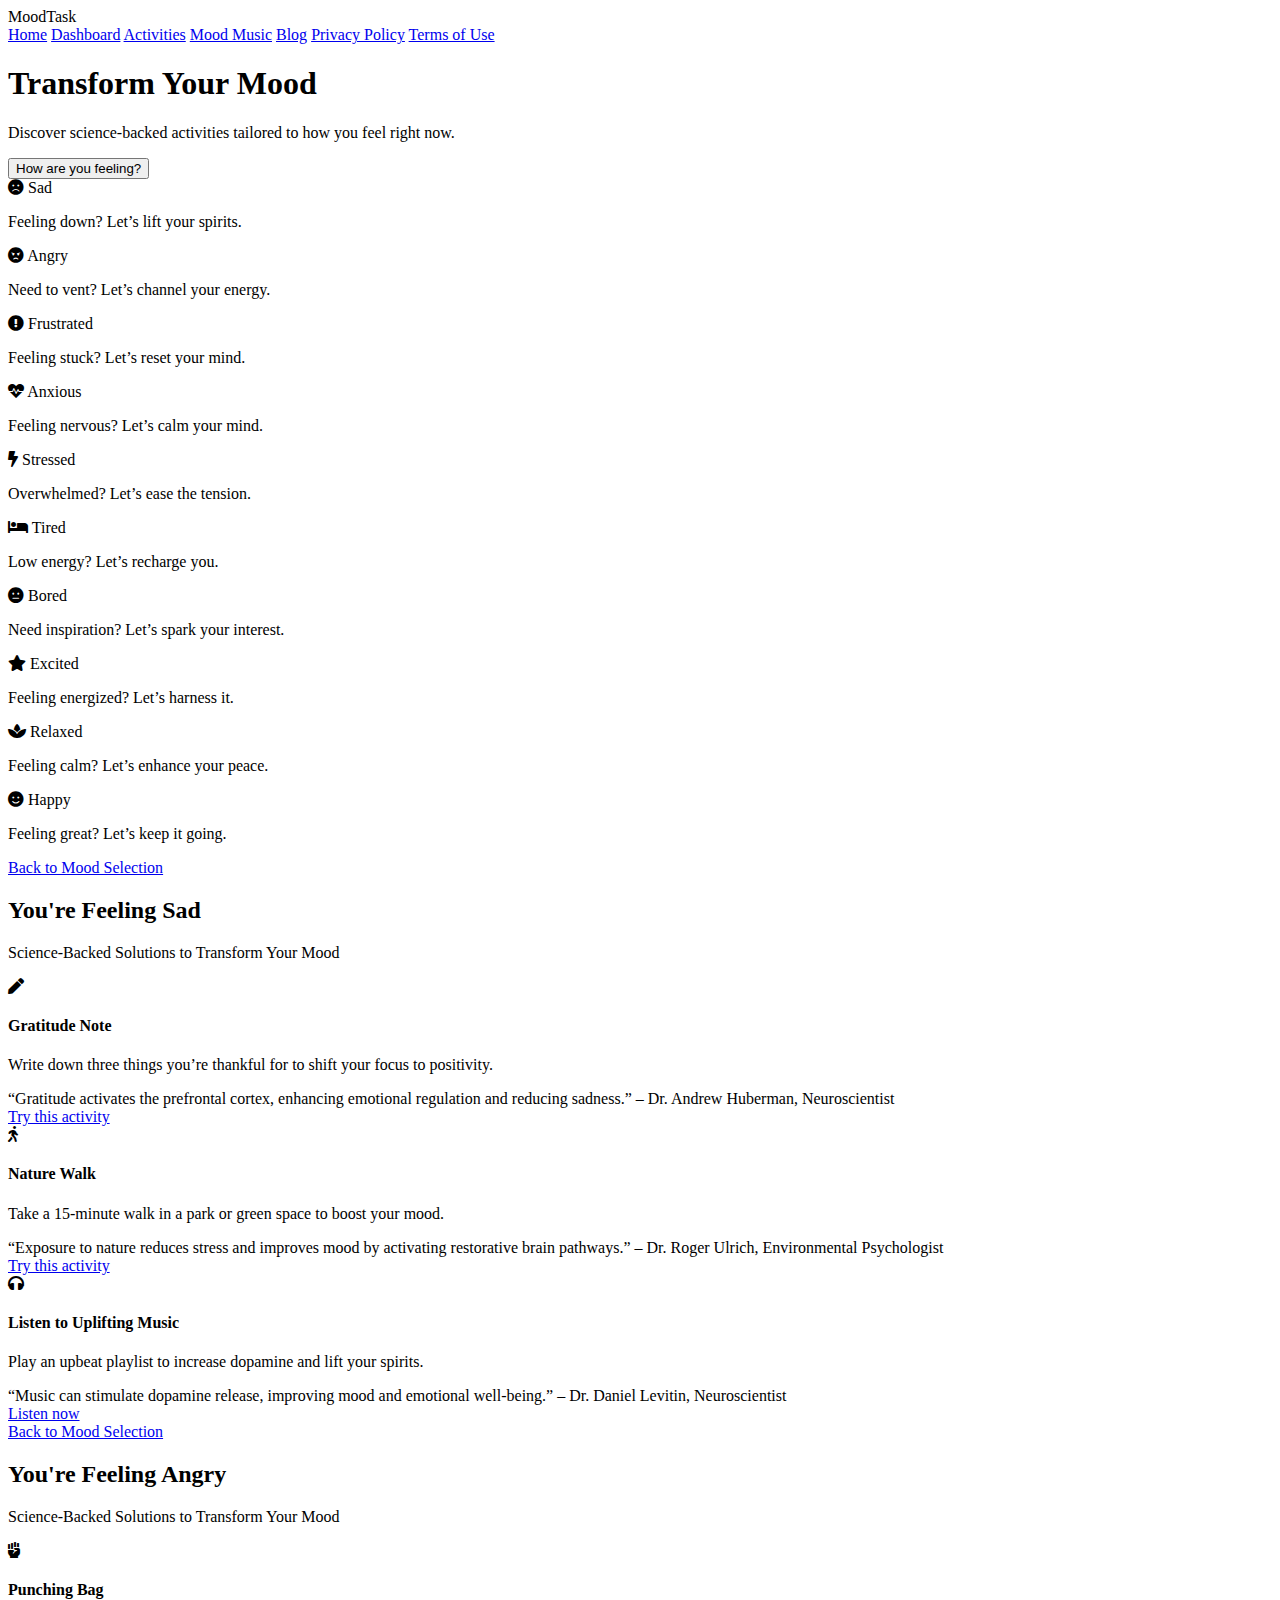
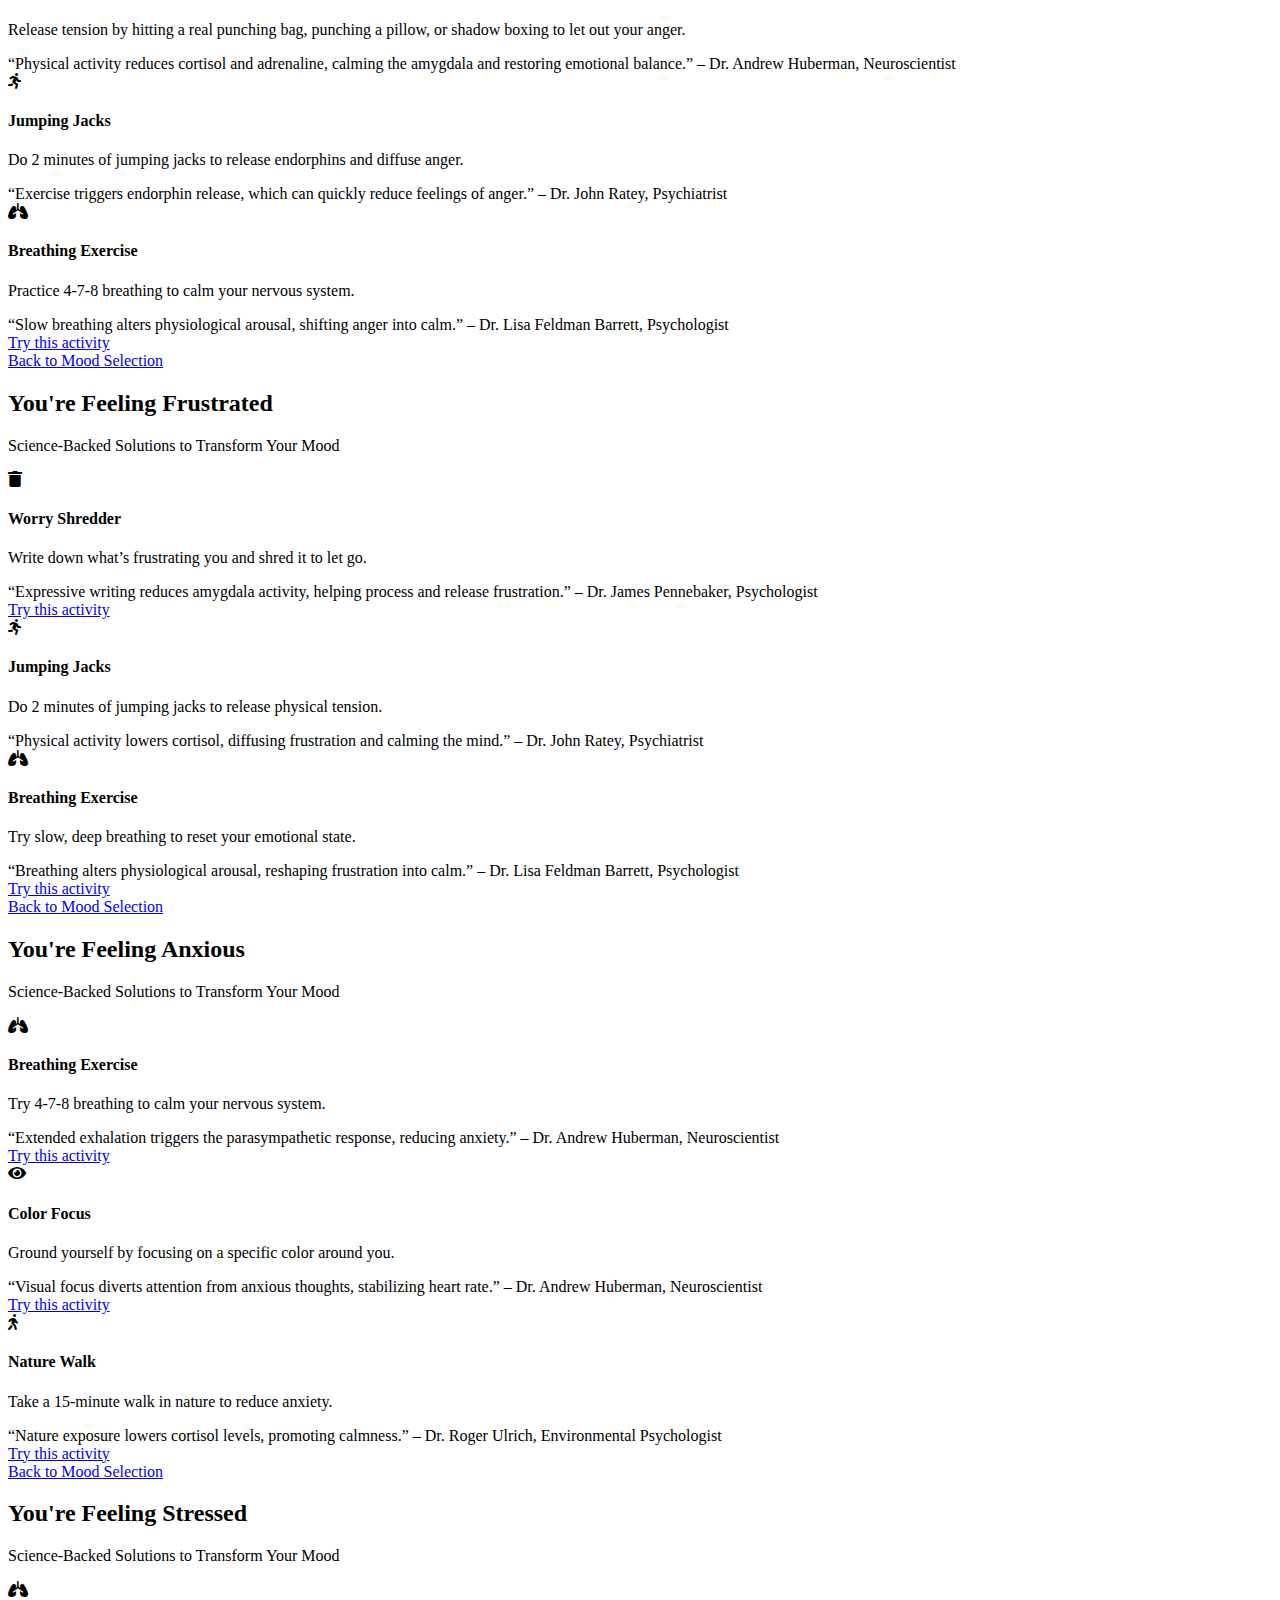
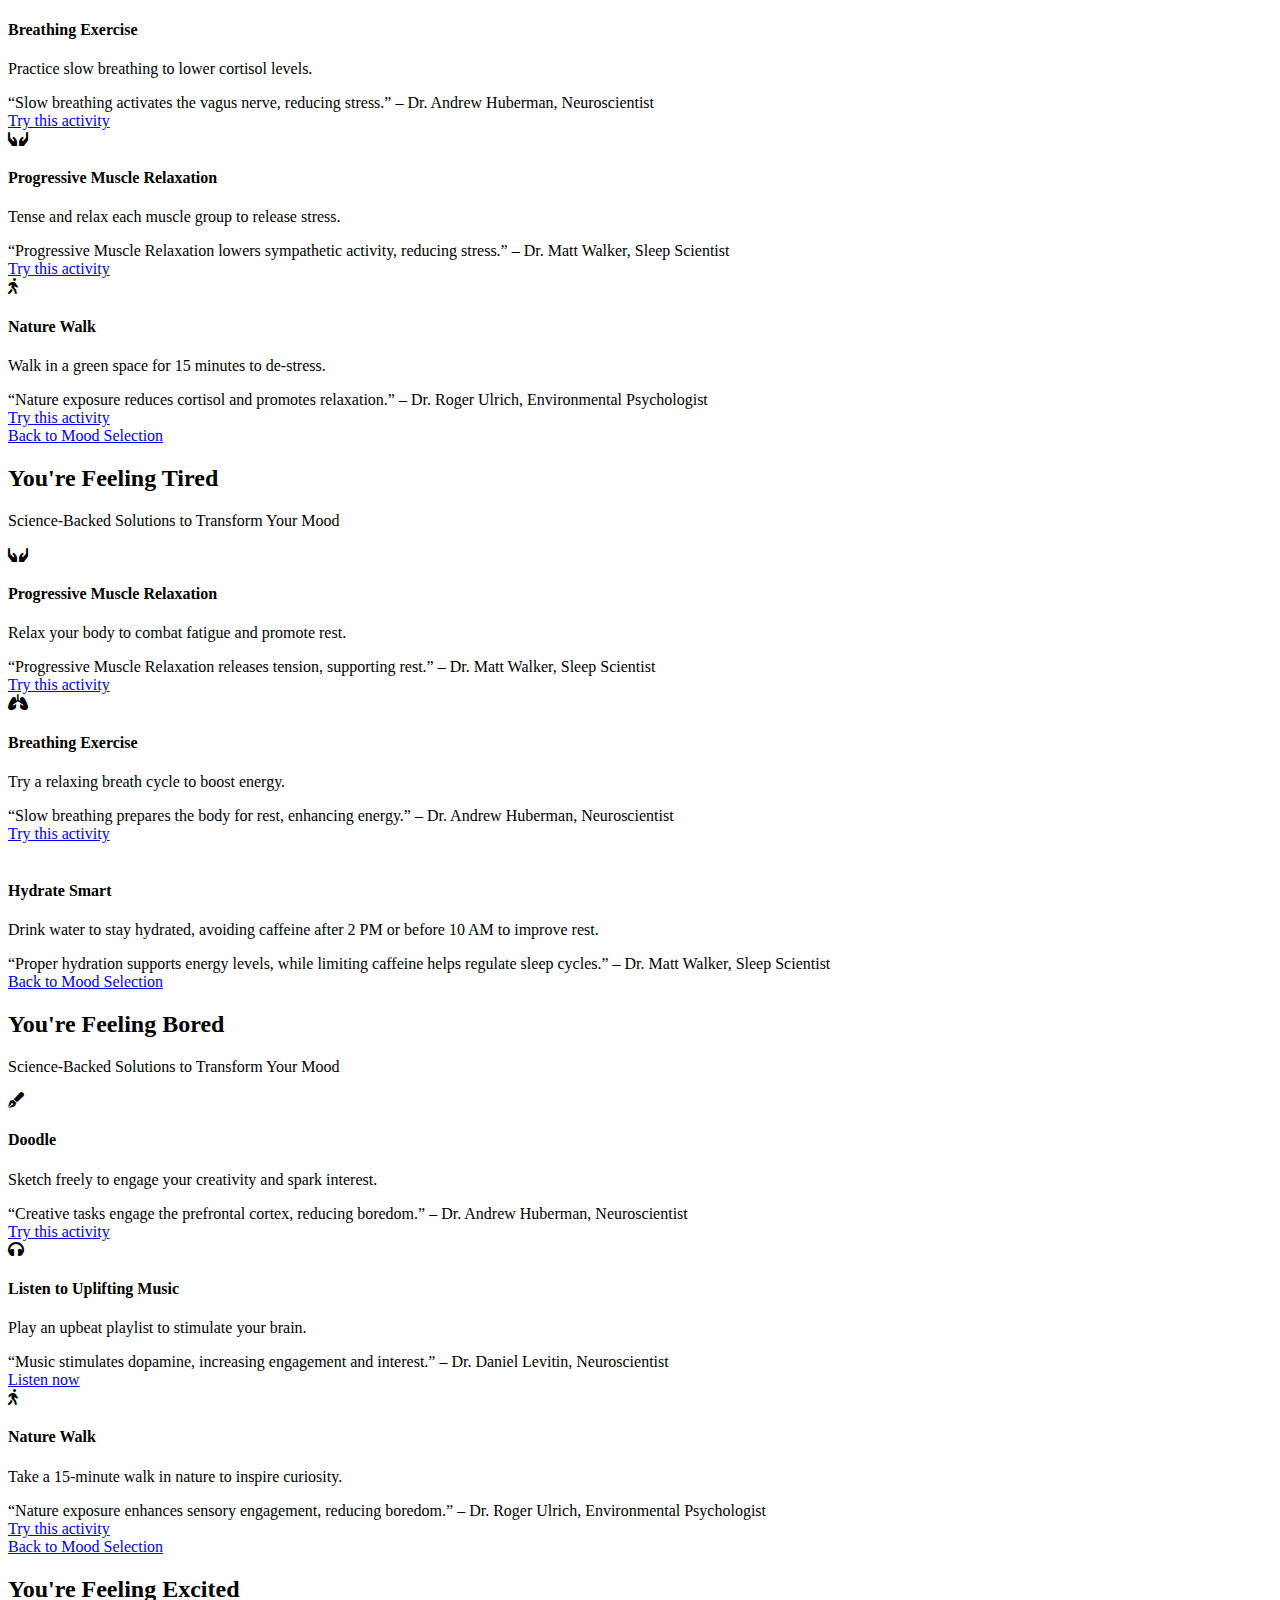
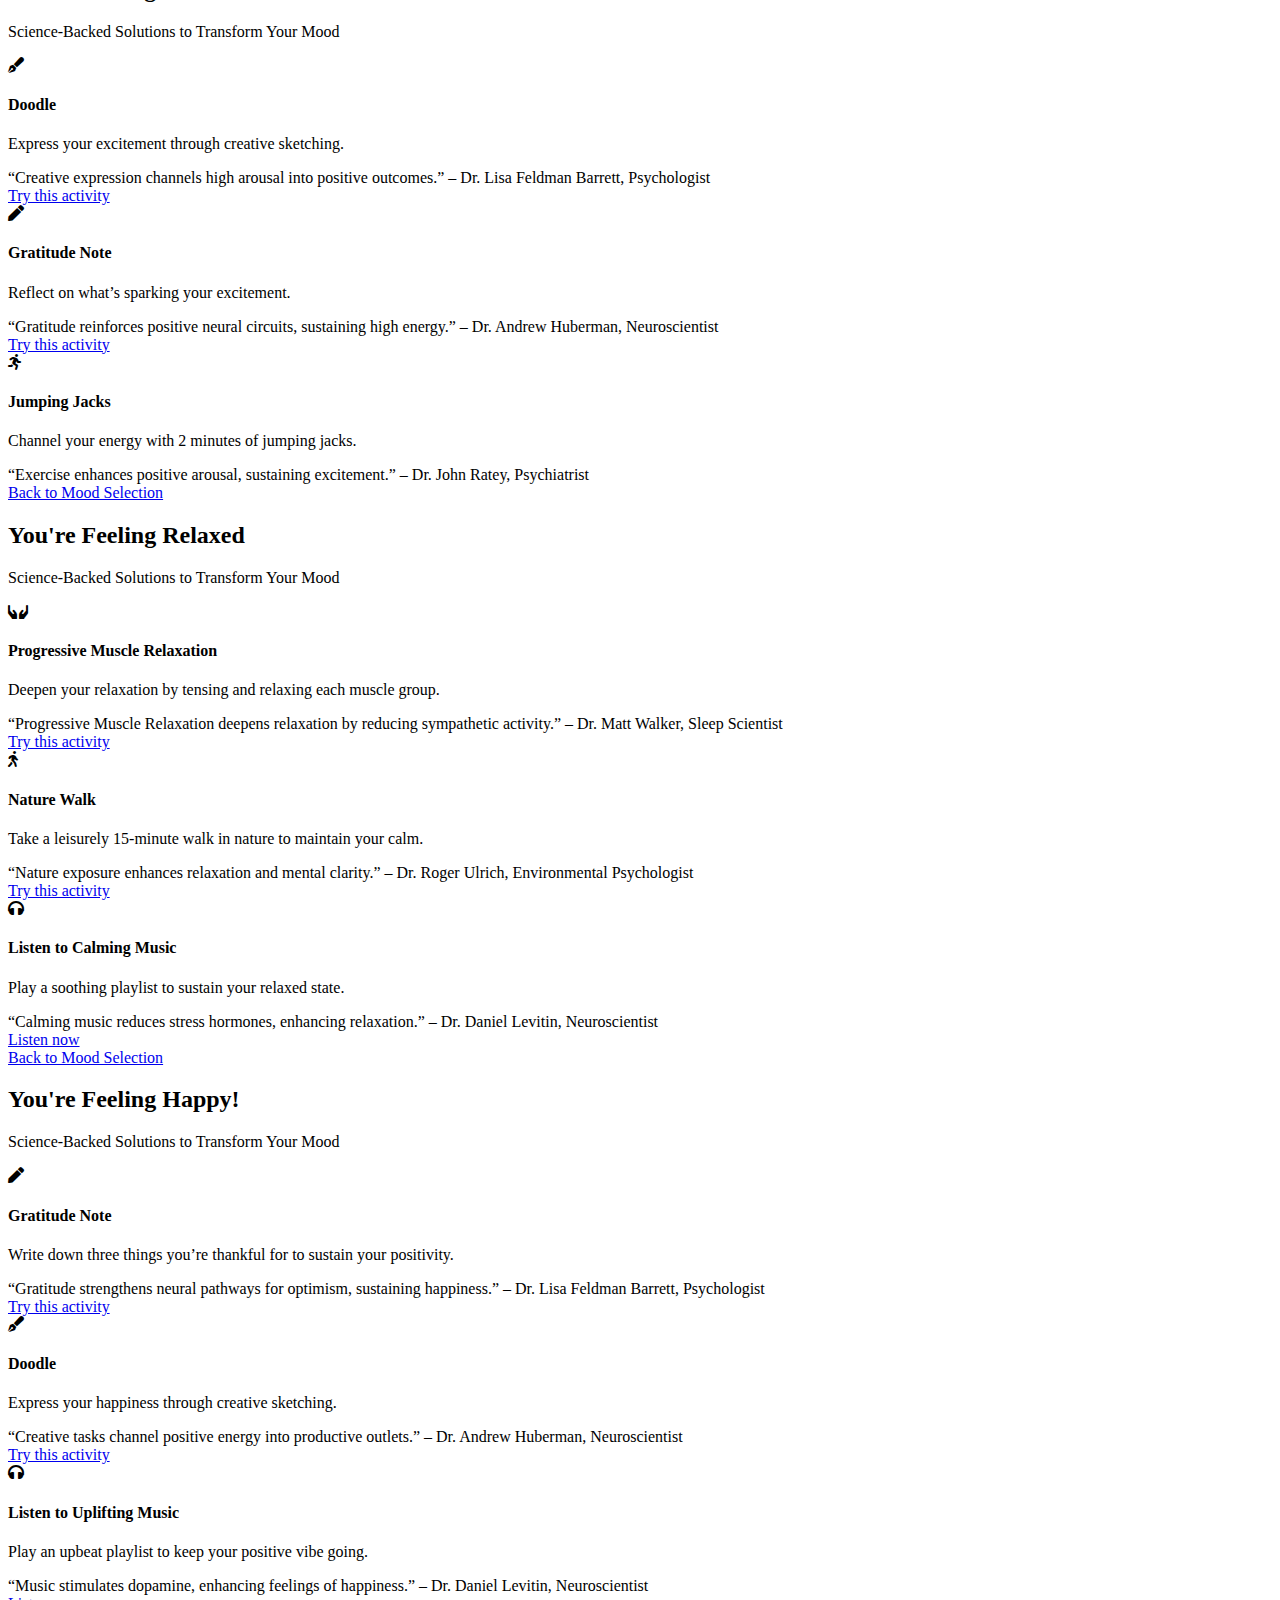
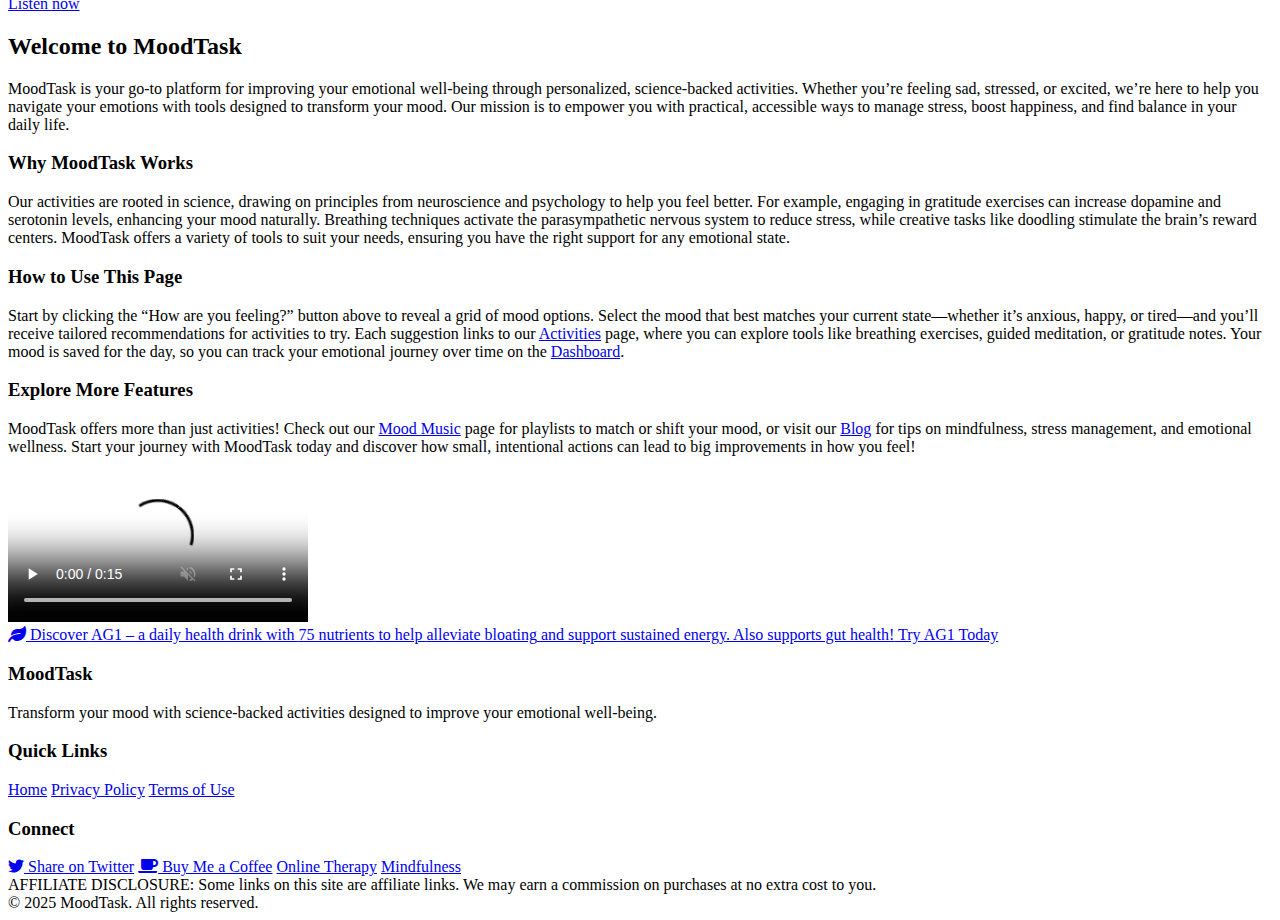
<file: index.html>
<!DOCTYPE html>
<html lang="en">
<head>
    <meta charset="UTF-8">
    <meta name="viewport" content="width=device-width, initial-scale=1.0">
    <meta name="description" content="MoodTask helps you improve your mood with personalized, science-backed activities.">
    <meta name="keywords" content="MoodTask, mental health, mood tracker, emotional well-being, stress relief">
    <meta name="robots" content="index, follow">
    <meta name="author" content="MoodTask">
    <meta name="google-site-verification" content="googlea04bcf56705ce738">
    <!-- Open Graph Tags for better social media sharing -->
    <meta property="og:title" content="MoodTask - Transform Your Mood">
    <meta property="og:description" content="Discover science-backed activities tailored to how you feel right now.">
    <meta property="og:image" content="https://moodtask14.github.io/home-chrome-512x512.png">
    <meta property="og:url" content="https://moodtask14.github.io">
    <meta property="og:type" content="website">
    <title>MoodTask - Transform Your Mood</title>
    <link rel="icon" type="image/x-icon" href="favicon.ico">
    <link rel="apple-touch-icon" href="apple-touch-icon.png">
    <link rel="icon" type="image/png" sizes="16x16" href="fav-icon-16x16.png">
    <link rel="icon" type="image/png" sizes="32x32" href="fav-icon-32x32.png">
    <link rel="icon" type="image/png" sizes="192x192" href="home-chrome-192x192.png">
    <link rel="icon" type="image/png" sizes="512x512" href="home-chrome-512x512.png">
    <link href="https://fonts.googleapis.com/css2?family=Poppins:wght@300;400;500;600;700&display=swap" rel="stylesheet">
    <link rel="stylesheet" href="https://cdnjs.cloudflare.com/ajax/libs/font-awesome/5.15.4/css/all.min.css">
    <link rel="stylesheet" href="styles.css">
    <script defer src="script.js"></script>
</head>
<body>
    <div class="nav-bar">
        <div class="logo">MoodTask</div>
        <div class="nav-links">
            <a href="index.html" class="active">Home</a>
            <a href="calendar.html">Dashboard</a>
            <a href="activities.html">Activities</a>
            <a href="music.html">Mood Music</a>
            <a href="blog.html">Blog</a>
            <a href="privacy.html">Privacy Policy</a>
            <a href="terms.html">Terms of Use</a>
        </div>
    </div>
    <div class="main-content fade-in">
        <div class="hero">
            <h1>Transform Your Mood</h1>
            <p>Discover science-backed activities tailored to how you feel right now.</p>
            <button class="mood-button" id="moodButton" tabindex="0" aria-label="Open mood selection">How are you feeling?</button>
            <div class="mood-grid" id="moodGrid">
                <div class="mood-option" data-mood="Sad" tabindex="0" aria-label="Select Sad mood">
                    <i class="fas fa-frown" aria-hidden="true"></i>
                    <span>Sad</span>
                    <p>Feeling down? Let’s lift your spirits.</p>
                </div>
                <div class="mood-option" data-mood="Angry" tabindex="0" aria-label="Select Angry mood">
                    <i class="fas fa-angry" aria-hidden="true"></i>
                    <span>Angry</span>
                    <p>Need to vent? Let’s channel your energy.</p>
                </div>
                <div class="mood-option" data-mood="Frustrated" tabindex="0" aria-label="Select Frustrated mood">
                    <i class="fas fa-exclamation-circle" aria-hidden="true"></i>
                    <span>Frustrated</span>
                    <p>Feeling stuck? Let’s reset your mind.</p>
                </div>
                <div class="mood-option" data-mood="Anxious" tabindex="0" aria-label="Select Anxious mood">
                    <i class="fas fa-heartbeat" aria-hidden="true"></i>
                    <span>Anxious</span>
                    <p>Feeling nervous? Let’s calm your mind.</p>
                </div>
                <div class="mood-option" data-mood="Stressed" tabindex="0" aria-label="Select Stressed mood">
                    <i class="fas fa-bolt" aria-hidden="true"></i>
                    <span>Stressed</span>
                    <p>Overwhelmed? Let’s ease the tension.</p>
                </div>
                <div class="mood-option" data-mood="Tired" tabindex="0" aria-label="Select Tired mood">
                    <i class="fas fa-bed" aria-hidden="true"></i>
                    <span>Tired</span>
                    <p>Low energy? Let’s recharge you.</p>
                </div>
                <div class="mood-option" data-mood="Bored" tabindex="0" aria-label="Select Bored mood">
                    <i class="fas fa-meh" aria-hidden="true"></i>
                    <span>Bored</span>
                    <p>Need inspiration? Let’s spark your interest.</p>
                </div>
                <div class="mood-option" data-mood="Excited" tabindex="0" aria-label="Select Excited mood">
                    <i class="fas fa-star" aria-hidden="true"></i>
                    <span>Excited</span>
                    <p>Feeling energized? Let’s harness it.</p>
                </div>
                <div class="mood-option" data-mood="Relaxed" tabindex="0" aria-label="Select Relaxed mood">
                    <i class="fas fa-spa" aria-hidden="true"></i>
                    <span>Relaxed</span>
                    <p>Feeling calm? Let’s enhance your peace.</p>
                </div>
                <div class="mood-option" data-mood="Happy" tabindex="0" aria-label="Select Happy mood">
                    <i class="fas fa-smile" aria-hidden="true"></i>
                    <span>Happy</span>
                    <p>Feeling great? Let’s keep it going.</p>
                </div>
            </div>
            <div class="recommendation" id="SadRecommendation" data-mood="Sad" role="region" aria-label="Recommendation for Sad mood">
                <a href="#" class="back-button" tabindex="0" aria-label="Back to mood selection">Back to Mood Selection</a>
                <div class="header">
                    <h2>You're Feeling Sad</h2>
                    <p>Science-Backed Solutions to Transform Your Mood</p>
                </div>
                <div class="activity">
                    <i class="fas fa-pen" aria-hidden="true"></i>
                    <div>
                        <h4>Gratitude Note</h4>
                        <p>Write down three things you’re thankful for to shift your focus to positivity.</p>
                        <div class="expert-explanation">
                            “Gratitude activates the prefrontal cortex, enhancing emotional regulation and reducing sadness.” – Dr. Andrew Huberman, Neuroscientist
                        </div>
                        <a href="activities.html">Try this activity</a>
                    </div>
                </div>
                <div class="activity">
                    <i class="fas fa-walking" aria-hidden="true"></i>
                    <div>
                        <h4>Nature Walk</h4>
                        <p>Take a 15-minute walk in a park or green space to boost your mood.</p>
                        <div class="expert-explanation">
                            “Exposure to nature reduces stress and improves mood by activating restorative brain pathways.” – Dr. Roger Ulrich, Environmental Psychologist
                        </div>
                        <a href="activities.html">Try this activity</a>
                    </div>
                </div>
                <div class="activity">
                    <i class="fas fa-headphones" aria-hidden="true"></i>
                    <div>
                        <h4>Listen to Uplifting Music</h4>
                        <p>Play an upbeat playlist to increase dopamine and lift your spirits.</p>
                        <div class="expert-explanation">
                            “Music can stimulate dopamine release, improving mood and emotional well-being.” – Dr. Daniel Levitin, Neuroscientist
                        </div>
                        <a href="music.html">Listen now</a>
                    </div>
                </div>
            </div>
            <div class="recommendation" id="AngryRecommendation" data-mood="Angry" role="region" aria-label="Recommendation for Angry mood">
                <a href="#" class="back-button" tabindex="0" aria-label="Back to mood selection">Back to Mood Selection</a>
                <div class="header">
                    <h2>You're Feeling Angry</h2>
                    <p>Science-Backed Solutions to Transform Your Mood</p>
                </div>
                <div class="activity">
                    <i class="fas fa-fist-raised" aria-hidden="true"></i>
                    <div>
                        <h4>Punching Bag</h4>
                        <p>Release tension by hitting a real punching bag, punching a pillow, or shadow boxing to let out your anger.</p>
                        <div class="expert-explanation">
                            “Physical activity reduces cortisol and adrenaline, calming the amygdala and restoring emotional balance.” – Dr. Andrew Huberman, Neuroscientist
                        </div>
                    </div>
                </div>
                <div class="activity">
                    <i class="fas fa-running" aria-hidden="true"></i>
                    <div>
                        <h4>Jumping Jacks</h4>
                        <p>Do 2 minutes of jumping jacks to release endorphins and diffuse anger.</p>
                        <div class="expert-explanation">
                            “Exercise triggers endorphin release, which can quickly reduce feelings of anger.” – Dr. John Ratey, Psychiatrist
                        </div>
                    </div>
                </div>
                <div class="activity">
                    <i class="fas fa-lungs" aria-hidden="true"></i>
                    <div>
                        <h4>Breathing Exercise</h4>
                        <p>Practice 4-7-8 breathing to calm your nervous system.</p>
                        <div class="expert-explanation">
                            “Slow breathing alters physiological arousal, shifting anger into calm.” – Dr. Lisa Feldman Barrett, Psychologist
                        </div>
                        <a href="activities.html">Try this activity</a>
                    </div>
                </div>
            </div>
            <div class="recommendation" id="FrustratedRecommendation" data-mood="Frustrated" role="region" aria-label="Recommendation for Frustrated mood">
                <a href="#" class="back-button" tabindex="0" aria-label="Back to mood selection">Back to Mood Selection</a>
                <div class="header">
                    <h2>You're Feeling Frustrated</h2>
                    <p>Science-Backed Solutions to Transform Your Mood</p>
                </div>
                <div class="activity">
                    <i class="fas fa-trash" aria-hidden="true"></i>
                    <div>
                        <h4>Worry Shredder</h4>
                        <p>Write down what’s frustrating you and shred it to let go.</p>
                        <div class="expert-explanation">
                            “Expressive writing reduces amygdala activity, helping process and release frustration.” – Dr. James Pennebaker, Psychologist
                        </div>
                        <a href="activities.html">Try this activity</a>
                    </div>
                </div>
                <div class="activity">
                    <i class="fas fa-running" aria-hidden="true"></i>
                    <div>
                        <h4>Jumping Jacks</h4>
                        <p>Do 2 minutes of jumping jacks to release physical tension.</p>
                        <div class="expert-explanation">
                            “Physical activity lowers cortisol, diffusing frustration and calming the mind.” – Dr. John Ratey, Psychiatrist
                        </div>
                    </div>
                </div>
                <div class="activity">
                    <i class="fas fa-lungs" aria-hidden="true"></i>
                    <div>
                        <h4>Breathing Exercise</h4>
                        <p>Try slow, deep breathing to reset your emotional state.</p>
                        <div class="expert-explanation">
                            “Breathing alters physiological arousal, reshaping frustration into calm.” – Dr. Lisa Feldman Barrett, Psychologist
                        </div>
                        <a href="activities.html">Try this activity</a>
                    </div>
                </div>
            </div>
            <div class="recommendation" id="AnxiousRecommendation" data-mood="Anxious" role="region" aria-label="Recommendation for Anxious mood">
                <a href="#" class="back-button" tabindex="0" aria-label="Back to mood selection">Back to Mood Selection</a>
                <div class="header">
                    <h2>You're Feeling Anxious</h2>
                    <p>Science-Backed Solutions to Transform Your Mood</p>
                </div>
                <div class="activity">
                    <i class="fas fa-lungs" aria-hidden="true"></i>
                    <div>
                        <h4>Breathing Exercise</h4>
                        <p>Try 4-7-8 breathing to calm your nervous system.</p>
                        <div class="expert-explanation">
                            “Extended exhalation triggers the parasympathetic response, reducing anxiety.” – Dr. Andrew Huberman, Neuroscientist
                        </div>
                        <a href="activities.html">Try this activity</a>
                    </div>
                </div>
                <div class="activity">
                    <i class="fas fa-eye" aria-hidden="true"></i>
                    <div>
                        <h4>Color Focus</h4>
                        <p>Ground yourself by focusing on a specific color around you.</p>
                        <div class="expert-explanation">
                            “Visual focus diverts attention from anxious thoughts, stabilizing heart rate.” – Dr. Andrew Huberman, Neuroscientist
                        </div>
                        <a href="activities.html">Try this activity</a>
                    </div>
                </div>
                <div class="activity">
                    <i class="fas fa-walking" aria-hidden="true"></i>
                    <div>
                        <h4>Nature Walk</h4>
                        <p>Take a 15-minute walk in nature to reduce anxiety.</p>
                        <div class="expert-explanation">
                            “Nature exposure lowers cortisol levels, promoting calmness.” – Dr. Roger Ulrich, Environmental Psychologist
                        </div>
                        <a href="activities.html">Try this activity</a>
                    </div>
                </div>
            </div>
            <div class="recommendation" id="StressedRecommendation" data-mood="Stressed" role="region" aria-label="Recommendation for Stressed mood">
                <a href="#" class="back-button" tabindex="0" aria-label="Back to mood selection">Back to Mood Selection</a>
                <div class="header">
                    <h2>You're Feeling Stressed</h2>
                    <p>Science-Backed Solutions to Transform Your Mood</p>
                </div>
                <div class="activity">
                    <i class="fas fa-lungs" aria-hidden="true"></i>
                    <div>
                        <h4>Breathing Exercise</h4>
                        <p>Practice slow breathing to lower cortisol levels.</p>
                        <div class="expert-explanation">
                            “Slow breathing activates the vagus nerve, reducing stress.” – Dr. Andrew Huberman, Neuroscientist
                        </div>
                        <a href="activities.html">Try this activity</a>
                    </div>
                </div>
                <div class="activity">
                    <i class="fas fa-hands" aria-hidden="true"></i>
                    <div>
                        <h4>Progressive Muscle Relaxation</h4>
                        <p>Tense and relax each muscle group to release stress.</p>
                        <div class="expert-explanation">
                            “Progressive Muscle Relaxation lowers sympathetic activity, reducing stress.” – Dr. Matt Walker, Sleep Scientist
                        </div>
                        <a href="activities.html">Try this activity</a>
                    </div>
                </div>
                <div class="activity">
                    <i class="fas fa-walking" aria-hidden="true"></i>
                    <div>
                        <h4>Nature Walk</h4>
                        <p>Walk in a green space for 15 minutes to de-stress.</p>
                        <div class="expert-explanation">
                            “Nature exposure reduces cortisol and promotes relaxation.” – Dr. Roger Ulrich, Environmental Psychologist
                        </div>
                        <a href="activities.html">Try this activity</a>
                    </div>
                </div>
            </div>
            <div class="recommendation" id="TiredRecommendation" data-mood="Tired" role="region" aria-label="Recommendation for Tired mood">
                <a href="#" class="back-button" tabindex="0" aria-label="Back to mood selection">Back to Mood Selection</a>
                <div class="header">
                    <h2>You're Feeling Tired</h2>
                    <p>Science-Backed Solutions to Transform Your Mood</p>
                </div>
                <div class="activity">
                    <i class="fas fa-hands" aria-hidden="true"></i>
                    <div>
                        <h4>Progressive Muscle Relaxation</h4>
                        <p>Relax your body to combat fatigue and promote rest.</p>
                        <div class="expert-explanation">
                            “Progressive Muscle Relaxation releases tension, supporting rest.” – Dr. Matt Walker, Sleep Scientist
                        </div>
                        <a href="activities.html">Try this activity</a>
                    </div>
                </div>
                <div class="activity">
                    <i class="fas fa-lungs" aria-hidden="true"></i>
                    <div>
                        <h4>Breathing Exercise</h4>
                        <p>Try a relaxing breath cycle to boost energy.</p>
                        <div class="expert-explanation">
                            “Slow breathing prepares the body for rest, enhancing energy.” – Dr. Andrew Huberman, Neuroscientist
                        </div>
                        <a href="activities.html">Try this activity</a>
                    </div>
                </div>
                <div class="activity">
                    <i class="fas fa-glass-water" aria-hidden="true"></i>
                    <div>
                        <h4>Hydrate Smart</h4>
                        <p>Drink water to stay hydrated, avoiding caffeine after 2 PM or before 10 AM to improve rest.</p>
                        <div class="expert-explanation">
                            “Proper hydration supports energy levels, while limiting caffeine helps regulate sleep cycles.” – Dr. Matt Walker, Sleep Scientist
                        </div>
                    </div>
                </div>
            </div>
            <div class="recommendation" id="BoredRecommendation" data-mood="Bored" role="region" aria-label="Recommendation for Bored mood">
                <a href="#" class="back-button" tabindex="0" aria-label="Back to mood selection">Back to Mood Selection</a>
                <div class="header">
                    <h2>You're Feeling Bored</h2>
                    <p>Science-Backed Solutions to Transform Your Mood</p>
                </div>
                <div class="activity">
                    <i class="fas fa-pen-fancy" aria-hidden="true"></i>
                    <div>
                        <h4>Doodle</h4>
                        <p>Sketch freely to engage your creativity and spark interest.</p>
                        <div class="expert-explanation">
                            “Creative tasks engage the prefrontal cortex, reducing boredom.” – Dr. Andrew Huberman, Neuroscientist
                        </div>
                        <a href="activities.html">Try this activity</a>
                    </div>
                </div>
                <div class="activity">
                    <i class="fas fa-headphones" aria-hidden="true"></i>
                    <div>
                        <h4>Listen to Uplifting Music</h4>
                        <p>Play an upbeat playlist to stimulate your brain.</p>
                        <div class="expert-explanation">
                            “Music stimulates dopamine, increasing engagement and interest.” – Dr. Daniel Levitin, Neuroscientist
                        </div>
                        <a href="music.html">Listen now</a>
                    </div>
                </div>
                <div class="activity">
                    <i class="fas fa-walking" aria-hidden="true"></i>
                    <div>
                        <h4>Nature Walk</h4>
                        <p>Take a 15-minute walk in nature to inspire curiosity.</p>
                        <div class="expert-explanation">
                            “Nature exposure enhances sensory engagement, reducing boredom.” – Dr. Roger Ulrich, Environmental Psychologist
                        </div>
                        <a href="activities.html">Try this activity</a>
                    </div>
                </div>
            </div>
            <div class="recommendation" id="ExcitedRecommendation" data-mood="Excited" role="region" aria-label="Recommendation for Excited mood">
                <a href="#" class="back-button" tabindex="0" aria-label="Back to mood selection">Back to Mood Selection</a>
                <div class="header">
                    <h2>You're Feeling Excited</h2>
                    <p>Science-Backed Solutions to Transform Your Mood</p>
                </div>
                <div class="activity">
                    <i class="fas fa-pen-fancy" aria-hidden="true"></i>
                    <div>
                        <h4>Doodle</h4>
                        <p>Express your excitement through creative sketching.</p>
                        <div class="expert-explanation">
                            “Creative expression channels high arousal into positive outcomes.” – Dr. Lisa Feldman Barrett, Psychologist
                        </div>
                        <a href="activities.html">Try this activity</a>
                    </div>
                </div>
                <div class="activity">
                    <i class="fas fa-pen" aria-hidden="true"></i>
                    <div>
                        <h4>Gratitude Note</h4>
                        <p>Reflect on what’s sparking your excitement.</p>
                        <div class="expert-explanation">
                            “Gratitude reinforces positive neural circuits, sustaining high energy.” – Dr. Andrew Huberman, Neuroscientist
                        </div>
                        <a href="activities.html">Try this activity</a>
                    </div>
                </div>
                <div class="activity">
                    <i class="fas fa-running" aria-hidden="true"></i>
                    <div>
                        <h4>Jumping Jacks</h4>
                        <p>Channel your energy with 2 minutes of jumping jacks.</p>
                        <div class="expert-explanation">
                            “Exercise enhances positive arousal, sustaining excitement.” – Dr. John Ratey, Psychiatrist
                        </div>
                    </div>
                </div>
            </div>
            <div class="recommendation" id="RelaxedRecommendation" data-mood="Relaxed" role="region" aria-label="Recommendation for Relaxed mood">
                <a href="#" class="back-button" tabindex="0" aria-label="Back to mood selection">Back to Mood Selection</a>
                <div class="header">
                    <h2>You're Feeling Relaxed</h2>
                    <p>Science-Backed Solutions to Transform Your Mood</p>
                </div>
                <div class="activity">
                    <i class="fas fa-hands" aria-hidden="true"></i>
                    <div>
                        <h4>Progressive Muscle Relaxation</h4>
                        <p>Deepen your relaxation by tensing and relaxing each muscle group.</p>
                        <div class="expert-explanation">
                            “Progressive Muscle Relaxation deepens relaxation by reducing sympathetic activity.” – Dr. Matt Walker, Sleep Scientist
                        </div>
                        <a href="activities.html">Try this activity</a>
                    </div>
                </div>
                <div class="activity">
                    <i class="fas fa-walking" aria-hidden="true"></i>
                    <div>
                        <h4>Nature Walk</h4>
                        <p>Take a leisurely 15-minute walk in nature to maintain your calm.</p>
                        <div class="expert-explanation">
                            “Nature exposure enhances relaxation and mental clarity.” – Dr. Roger Ulrich, Environmental Psychologist
                        </div>
                        <a href="activities.html">Try this activity</a>
                    </div>
                </div>
                <div class="activity">
                    <i class="fas fa-headphones" aria-hidden="true"></i>
                    <div>
                        <h4>Listen to Calming Music</h4>
                        <p>Play a soothing playlist to sustain your relaxed state.</p>
                        <div class="expert-explanation">
                            “Calming music reduces stress hormones, enhancing relaxation.” – Dr. Daniel Levitin, Neuroscientist
                        </div>
                        <a href="music.html">Listen now</a>
                    </div>
                </div>
            </div>
            <div class="recommendation" id="HappyRecommendation" data-mood="Happy" role="region" aria-label="Recommendation for Happy mood">
                <a href="#" class="back-button" tabindex="0" aria-label="Back to mood selection">Back to Mood Selection</a>
                <div class="header">
                    <h2>You're Feeling Happy!</h2>
                    <p>Science-Backed Solutions to Transform Your Mood</p>
                </div>
                <div class="activity">
                    <i class="fas fa-pen" aria-hidden="true"></i>
                    <div>
                        <h4>Gratitude Note</h4>
                        <p>Write down three things you’re thankful for to sustain your positivity.</p>
                        <div class="expert-explanation">
                            “Gratitude strengthens neural pathways for optimism, sustaining happiness.” – Dr. Lisa Feldman Barrett, Psychologist
                        </div>
                        <a href="activities.html">Try this activity</a>
                    </div>
                </div>
                <div class="activity">
                    <i class="fas fa-pen-fancy" aria-hidden="true"></i>
                    <div>
                        <h4>Doodle</h4>
                        <p>Express your happiness through creative sketching.</p>
                        <div class="expert-explanation">
                            “Creative tasks channel positive energy into productive outlets.” – Dr. Andrew Huberman, Neuroscientist
                        </div>
                        <a href="activities.html">Try this activity</a>
                    </div>
                </div>
                <div class="activity">
                    <i class="fas fa-headphones" aria-hidden="true"></i>
                    <div>
                        <h4>Listen to Uplifting Music</h4>
                        <p>Play an upbeat playlist to keep your positive vibe going.</p>
                        <div class="expert-explanation">
                            “Music stimulates dopamine, enhancing feelings of happiness.” – Dr. Daniel Levitin, Neuroscientist
                        </div>
                        <a href="music.html">Listen now</a>
                    </div>
                </div>
            </div>
        </div>
        <div class="content-wrapper">
            <div class="welcome-guide">
                <h2>Welcome to MoodTask</h2>
                <p>MoodTask is your go-to platform for improving your emotional well-being through personalized, science-backed activities. Whether you’re feeling sad, stressed, or excited, we’re here to help you navigate your emotions with tools designed to transform your mood. Our mission is to empower you with practical, accessible ways to manage stress, boost happiness, and find balance in your daily life.</p>
                
                <h3>Why MoodTask Works</h3>
                <p>Our activities are rooted in science, drawing on principles from neuroscience and psychology to help you feel better. For example, engaging in gratitude exercises can increase dopamine and serotonin levels, enhancing your mood naturally. Breathing techniques activate the parasympathetic nervous system to reduce stress, while creative tasks like doodling stimulate the brain’s reward centers. MoodTask offers a variety of tools to suit your needs, ensuring you have the right support for any emotional state.</p>
                
                <h3>How to Use This Page</h3>
                <p>Start by clicking the “How are you feeling?” button above to reveal a grid of mood options. Select the mood that best matches your current state—whether it’s anxious, happy, or tired—and you’ll receive tailored recommendations for activities to try. Each suggestion links to our <a href="activities.html">Activities</a> page, where you can explore tools like breathing exercises, guided meditation, or gratitude notes. Your mood is saved for the day, so you can track your emotional journey over time on the <a href="calendar.html">Dashboard</a>.</p>
                
                <h3>Explore More Features</h3>
                <p>MoodTask offers more than just activities! Check out our <a href="music.html">Mood Music</a> page for playlists to match or shift your mood, or visit our <a href="blog.html">Blog</a> for tips on mindfulness, stress management, and emotional wellness. Start your journey with MoodTask today and discover how small, intentional actions can lead to big improvements in how you feel!</p>
            </div>
            <div class="ad-player" id="adPlayer">
                <a href="https://amzn.to/4jbEB3h" target="_blank">
                    <video autoplay muted loop controls poster="https://via.placeholder.com/450x75?text=AG1+Product+Shot">
                        <source src="AG1 Clip.mp4" type="video/mp4">
                        Your browser does not support the video tag.
                    </video>
                </a>
                <div class="ad-content">
                    <a href="https://amzn.to/4jbEB3h" target="_blank" class="ad-player-text">
                        <i class="fas fa-leaf" aria-hidden="true"></i> Discover <span class="highlight">AG1</span> – a daily health drink with <span class="highlight">75 nutrients</span> to help <span class="highlight">alleviate bloating</span> and support <span class="highlight">sustained energy</span>.
                        <span class="benefit-tooltip">Also supports gut health!</span>
                    </a>
                    <a href="https://amzn.to/4jbEB3h" target="_blank" class="cta-button">
                        Try AG1 Today
                    </a>
                </div>
            </div>
        </div>
        <div class="footer">
            <div>
                <h3>MoodTask</h3>
                <p>Transform your mood with science-backed activities designed to improve your emotional well-being.</p>
            </div>
            <div>
                <h3>Quick Links</h3>
                <a href="index.html">Home</a>
                <a href="privacy.html">Privacy Policy</a>
                <a href="terms.html">Terms of Use</a>
            </div>
            <div class="connect">
                <h3>Connect</h3>
                <a href="https://twitter.com/share?url=https://moodtask.org"><i class="fab fa-twitter" aria-hidden="true"></i> Share on Twitter</a>
                <a href="https://www.buymeacoffee.com/moodtask" class="coffee"><i class="fas fa-coffee" aria-hidden="true"></i> Buy Me a Coffee</a>
                <a href="https://www.online-therapy.com/?aff_id=12345" class="therapy">Online Therapy</a>
                <a href="https://www.mindfulness.com/?aff_id=67890" class="mindfulness">Mindfulness</a>
            </div>
            <div class="affiliate-note">
                AFFILIATE DISCLOSURE: Some links on this site are affiliate links. We may earn a commission on purchases at no extra cost to you.<br>
                © 2025 MoodTask. All rights reserved.
            </div>
        </div>
    </div>
</body>
</html>
</file>
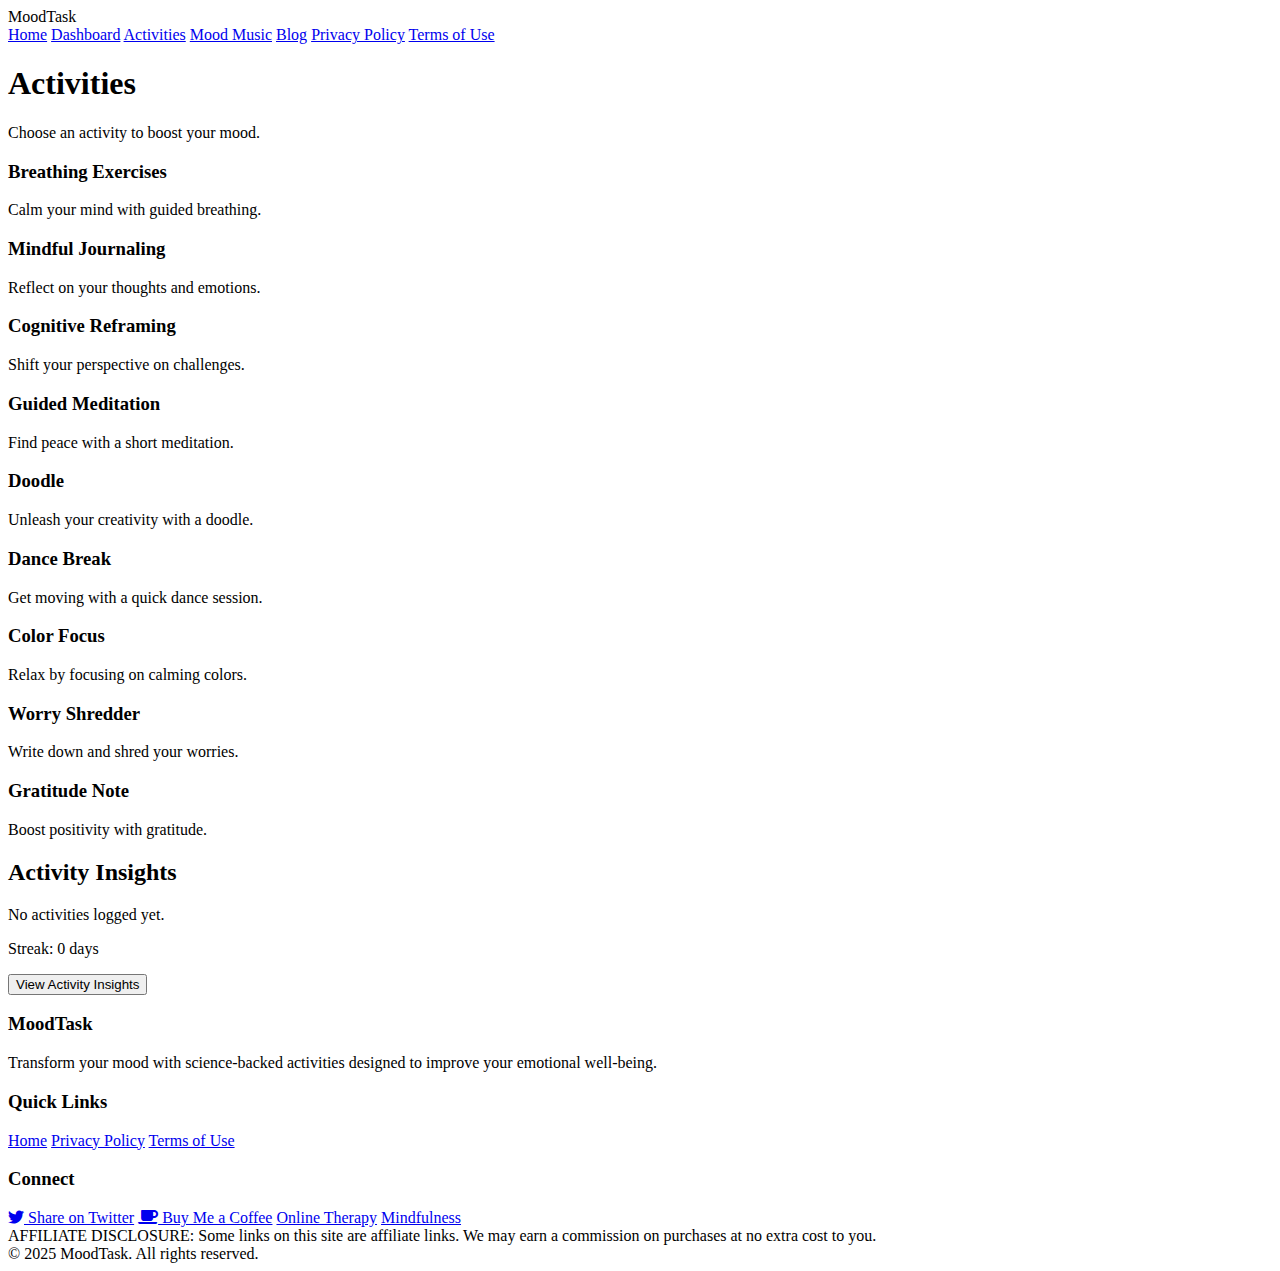
<file: activities.html>
<!DOCTYPE html>
<html lang="en">
<head>
    <meta charset="UTF-8">
    <meta name="viewport" content="width=device-width, initial-scale=1.0">
    <meta name="description" content="MoodTask Activities: Engage in science-backed activities to improve your mood and emotional well-being.">
    <meta name="keywords" content="MoodTask, activities, mental health, emotional well-being, mindfulness">
    <meta name="robots" content="index, follow">
    <meta name="author" content="MoodTask">
    <title>MoodTask - Activities</title>
    <link rel="apple-touch-icon" sizes="180x180" href="/apple-touch-icon.png">
    <link rel="icon" type="image/png" sizes="32x32" href="/favicon-32x32.png">
    <link rel="icon" type="image/png" sizes="16x16" href="/favicon-16x16.png">
    <link rel="manifest" href="/site.webmanifest">
    <link href="https://fonts.googleapis.com/css2?family=Poppins:wght@300;400;500;600;700&display=swap" rel="stylesheet">
    <link rel="stylesheet" href="https://cdnjs.cloudflare.com/ajax/libs/font-awesome/5.15.4/css/all.min.css">
    <link rel="stylesheet" href="styles.css">
</head>
<body>
    <div class="nav-bar">
        <div class="logo">MoodTask</div>
        <div class="nav-links">
            <a href="index.html">Home</a>
            <a href="calendar.html">Dashboard</a>
            <a href="activities.html" class="active">Activities</a>
            <a href="music.html">Mood Music</a>
            <a href="blog.html">Blog</a>
            <a href="privacy.html">Privacy Policy</a>
            <a href="terms.html">Terms of Use</a>
        </div>
    </div>
    <div class="main-content fade-in">
        <div class="hero">
            <h1>Activities</h1>
            <p>Choose an activity to boost your mood.</p>
        </div>
        <div class="container">
            <div class="activities-grid active" id="activitiesGrid">
                <div class="activity-card" data-activity="breathing">
                    <h3 id="breathing">Breathing Exercises</h3>
                    <p>Calm your mind with guided breathing.</p>
                </div>
                <div class="activity-card" data-activity="journaling">
                    <h3 id="journaling">Mindful Journaling</h3>
                    <p>Reflect on your thoughts and emotions.</p>
                </div>
                <div class="activity-card" data-activity="reframing">
                    <h3 id="reframing">Cognitive Reframing</h3>
                    <p>Shift your perspective on challenges.</p>
                </div>
                <div class="activity-card" data-activity="meditation">
                    <h3 id="meditation">Guided Meditation</h3>
                    <p>Find peace with a short meditation.</p>
                </div>
                <div class="activity-card" data-activity="doodle">
                    <h3 id="doodle">Doodle</h3>
                    <p>Unleash your creativity with a doodle.</p>
                </div>
                <div class="activity-card" data-activity="dance">
                    <h3 id="dance">Dance Break</h3>
                    <p>Get moving with a quick dance session.</p>
                </div>
                <div class="activity-card" data-activity="color-focus">
                    <h3 id="color-focus">Color Focus</h3>
                    <p>Relax by focusing on calming colors.</p>
                </div>
                <div class="activity-card" data-activity="worry">
                    <h3 id="worry">Worry Shredder</h3>
                    <p>Write down and shred your worries.</p>
                </div>
                <div class="activity-card" data-activity="gratitude">
                    <h3 id="gratitude">Gratitude Note</h3>
                    <p>Boost positivity with gratitude.</p>
                </div>
            </div>
            <div class="activity-summary" id="activitySummary">
                <h2>Activity Insights</h2>
                <p id="summaryText">No activities logged yet.</p>
                <p id="streakText">Streak: 0 days</p>
            </div>
            <button id="toggleSummary">View Activity Insights</button>
        </div>
        <div class="footer">
            <div>
                <h3>MoodTask</h3>
                <p>Transform your mood with science-backed activities designed to improve your emotional well-being.</p>
            </div>
            <div>
                <h3>Quick Links</h3>
                <a href="index.html">Home</a>
                <a href="privacy.html">Privacy Policy</a>
                <a href="terms.html">Terms of Use</a>
            </div>
            <div class="connect">
                <h3>Connect</h3>
                <a href="https://twitter.com/share?url=https://moodtask.org"><i class="fab fa-twitter"></i> Share on Twitter</a>
                <a href="https://www.buymeacoffee.com/moodtask" class="coffee"><i class="fas fa-coffee"></i> Buy Me a Coffee</a>
                <a href="https://www.online-therapy.com/?aff_id=12345" class="therapy">Online Therapy</a>
                <a href="https://www.mindfulness.com/?aff_id=67890" class="mindfulness">Mindfulness</a>
            </div>
            <div class="affiliate-note">
                AFFILIATE DISCLOSURE: Some links on this site are affiliate links. We may earn a commission on purchases at no extra cost to you.<br>
                © 2025 MoodTask. All rights reserved.
            </div>
        </div>
    </div>
    <script defer src="script.js"></script>
</body>
</html>
</file>
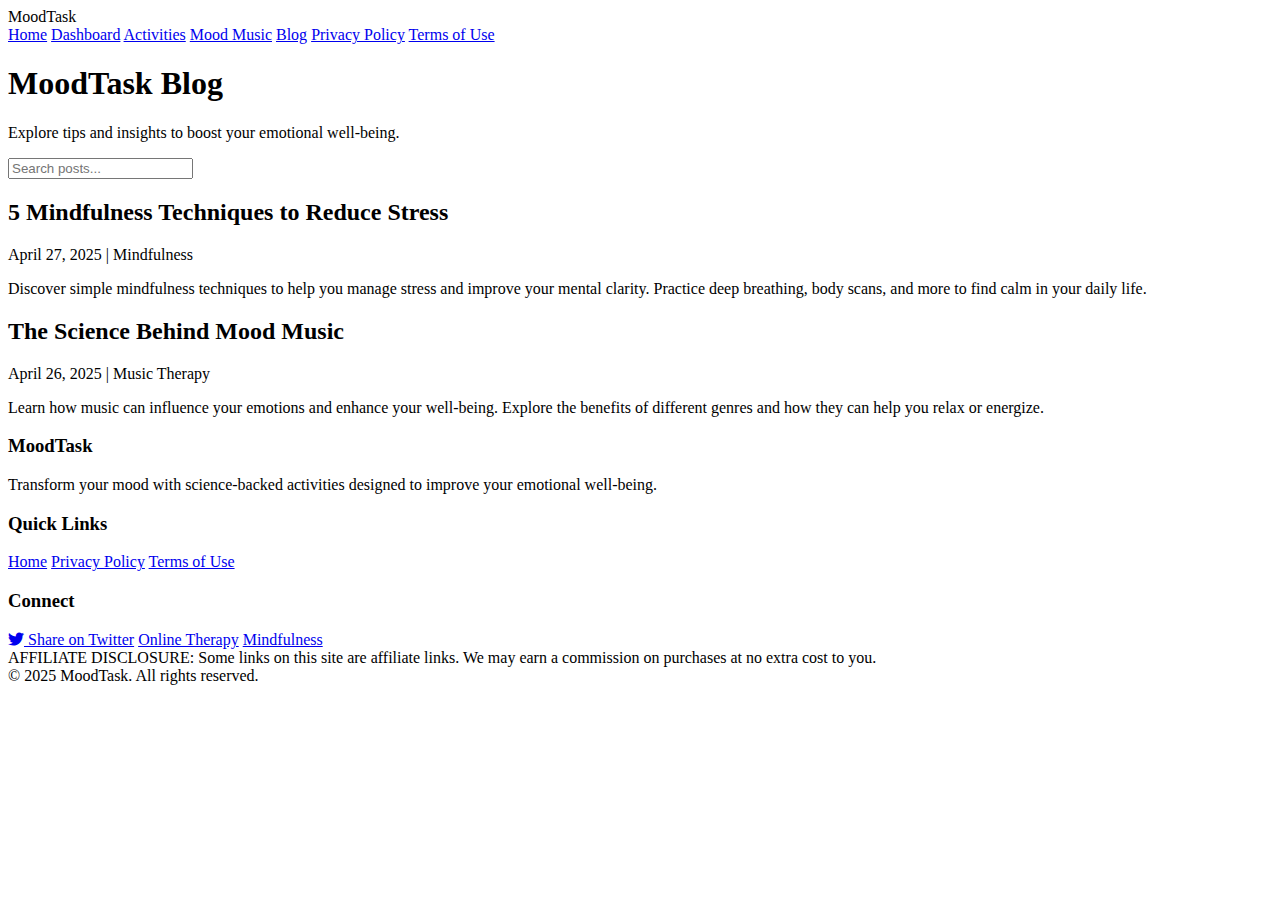
<file: blog.html>
<!DOCTYPE html>
<html lang="en">
<head>
    <meta charset="UTF-8">
    <meta name="viewport" content="width=device-width, initial-scale=1.0">
    <meta name="description" content="MoodTask Blog: Explore tips, insights, and science-backed strategies for improving your emotional well-being.">
    <meta name="keywords" content="MoodTask, blog, mental health, emotional well-being, mindfulness">
    <meta name="robots" content="index, follow">
    <meta name="author" content="MoodTask">
    <title>MoodTask - Blog</title>
    <link rel="apple-touch-icon" sizes="180x180" href="/apple-touch-icon.png">
    <link rel="icon" type="image/png" sizes="32x32" href="/favicon-32x32.png">
    <link rel="icon" type="image/png" sizes="16x16" href="/favicon-16x16.png">
    <link rel="manifest" href="/site.webmanifest">
    <link href="https://fonts.googleapis.com/css2?family=Poppins:wght@300;400;500;600;700&display=swap" rel="stylesheet">
    <link rel="stylesheet" href="https://cdnjs.cloudflare.com/ajax/libs/font-awesome/5.15.4/css/all.min.css">
    <link rel="stylesheet" href="styles.css">
</head>
<body>
    <div class="nav-bar">
        <div class="logo">MoodTask</div>
        <div class="nav-links">
            <a href="index.html">Home</a>
            <a href="calendar.html">Dashboard</a>
            <a href="activities.html">Activities</a>
            <a href="music.html">Mood Music</a>
            <a href="blog.html" class="active">Blog</a>
            <a href="privacy.html">Privacy Policy</a>
            <a href="terms.html">Terms of Use</a>
        </div>
    </div>
    <div class="main-content fade-in">
        <div class="hero">
            <h1>MoodTask Blog</h1>
            <p>Explore tips and insights to boost your emotional well-being.</p>
        </div>
        <div class="container">
            <div class="blog-controls">
                <input type="text" id="blogSearch" placeholder="Search posts..." aria-label="Search blog posts">
            </div>
            <div class="blog-posts" id="blogPosts">
                <div class="post">
                    <h2>5 Mindfulness Techniques to Reduce Stress</h2>
                    <p class="post-meta">April 27, 2025 | Mindfulness</p>
                    <p>Discover simple mindfulness techniques to help you manage stress and improve your mental clarity. Practice deep breathing, body scans, and more to find calm in your daily life.</p>
                </div>
                <div class="post">
                    <h2>The Science Behind Mood Music</h2>
                    <p class="post-meta">April 26, 2025 | Music Therapy</p>
                    <p>Learn how music can influence your emotions and enhance your well-being. Explore the benefits of different genres and how they can help you relax or energize.</p>
                </div>
            </div>
        </div>
        <div class="footer">
            <div>
                <h3>MoodTask</h3>
                <p>Transform your mood with science-backed activities designed to improve your emotional well-being.</p>
            </div>
            <div>
                <h3>Quick Links</h3>
                <a href="index.html">Home</a>
                <a href="privacy.html">Privacy Policy</a>
                <a href="terms.html">Terms of Use</a>
            </div>
            <div class="connect">
                <h3>Connect</h3>
                <a href="https://twitter.com/share?url=https://aifuture180.github.io/MoodTask14/"><i class="fab fa-twitter"></i> Share on Twitter</a>
                <a href="https://www.online-therapy.com/" class="therapy">Online Therapy</a>
                <a href="https://www.mindfulness.com/" class="mindfulness">Mindfulness</a>
            </div>
            <div class="affiliate-note">
                AFFILIATE DISCLOSURE: Some links on this site are affiliate links. We may earn a commission on purchases at no extra cost to you.<br>
                © 2025 MoodTask. All rights reserved.
            </div>
        </div>
    </div>
    <script defer src="script.js"></script>
</body>
</html>
</file>
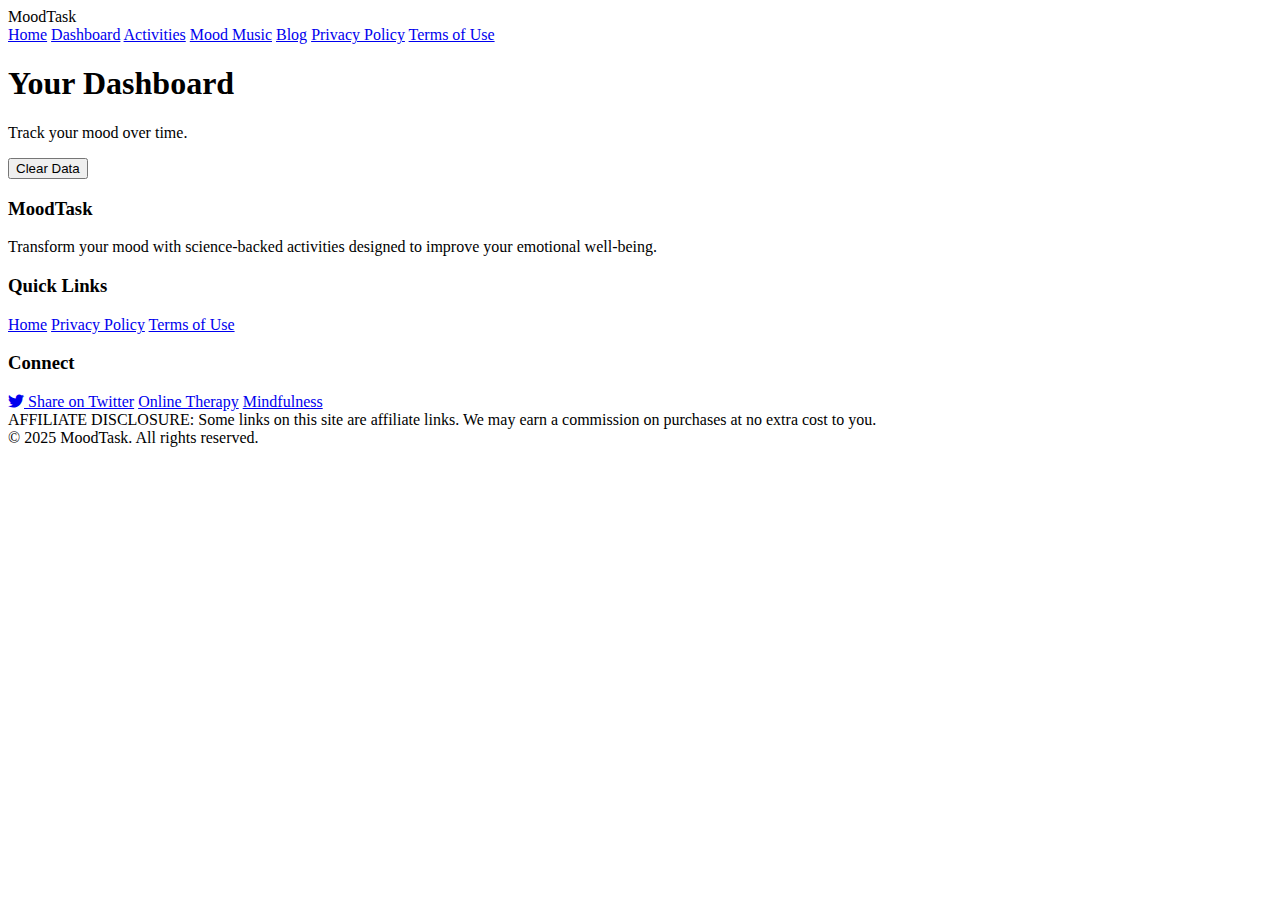
<file: calendar.html>
<!DOCTYPE html>
<html lang="en">
<head>
    <meta charset="UTF-8">
    <meta name="viewport" content="width=device-width, initial-scale=1.0">
    <meta name="description" content="MoodTask Dashboard: Track your mood and activities over time to understand your emotional patterns.">
    <meta name="keywords" content="MoodTask, dashboard, mood tracker, emotional well-being">
    <meta name="robots" content="index, follow">
    <meta name="author" content="MoodTask">
    <title>MoodTask - Dashboard</title>
    <link rel="apple-touch-icon" sizes="180x180" href="/apple-touch-icon.png">
    <link rel="icon" type="image/png" sizes="32x32" href="/favicon-32x32.png">
    <link rel="icon" type="image/png" sizes="16x16" href="/favicon-16x16.png">
    <link rel="manifest" href="/site.webmanifest">
    <link href="https://fonts.googleapis.com/css2?family=Poppins:wght@300;400;500;600;700&display=swap" rel="stylesheet">
    <link rel="stylesheet" href="https://cdnjs.cloudflare.com/ajax/libs/font-awesome/5.15.4/css/all.min.css">
    <link rel="stylesheet" href="styles.css">
</head>
<body>
    <div class="nav-bar">
        <div class="logo">MoodTask</div>
        <div class="nav-links">
            <a href="index.html">Home</a>
            <a href="calendar.html" class="active">Dashboard</a>
            <a href="activities.html">Activities</a>
            <a href="music.html">Mood Music</a>
            <a href="blog.html">Blog</a>
            <a href="privacy.html">Privacy Policy</a>
            <a href="terms.html">Terms of Use</a>
        </div>
    </div>
    <div class="main-content fade-in">
        <div class="hero">
            <h1>Your Dashboard</h1>
            <p>Track your mood over time.</p>
        </div>
        <div class="container">
            <div class="dashboard-controls">
                <button id="clearData">Clear Data</button>
            </div>
            <div class="calendar" id="moodCalendar">
                <!-- Calendar will be populated by JavaScript -->
            </div>
        </div>
        <div class="footer">
            <div>
                <h3>MoodTask</h3>
                <p>Transform your mood with science-backed activities designed to improve your emotional well-being.</p>
            </div>
            <div>
                <h3>Quick Links</h3>
                <a href="index.html">Home</a>
                <a href="privacy.html">Privacy Policy</a>
                <a href="terms.html">Terms of Use</a>
            </div>
            <div class="connect">
                <h3>Connect</h3>
                <a href="https://twitter.com/share?url=https://aifuture180.github.io/MoodTask14/"><i class="fab fa-twitter"></i> Share on Twitter</a>
                <a href="https://www.online-therapy.com/" class="therapy">Online Therapy</a>
                <a href="https://www.mindfulness.com/" class="mindfulness">Mindfulness</a>
            </div>
            <div class="affiliate-note">
                AFFILIATE DISCLOSURE: Some links on this site are affiliate links. We may earn a commission on purchases at no extra cost to you.<br>
                © 2025 MoodTask. All rights reserved.
            </div>
        </div>
    </div>
    <script defer src="script.js"></script>
</body>
</html>
</file>
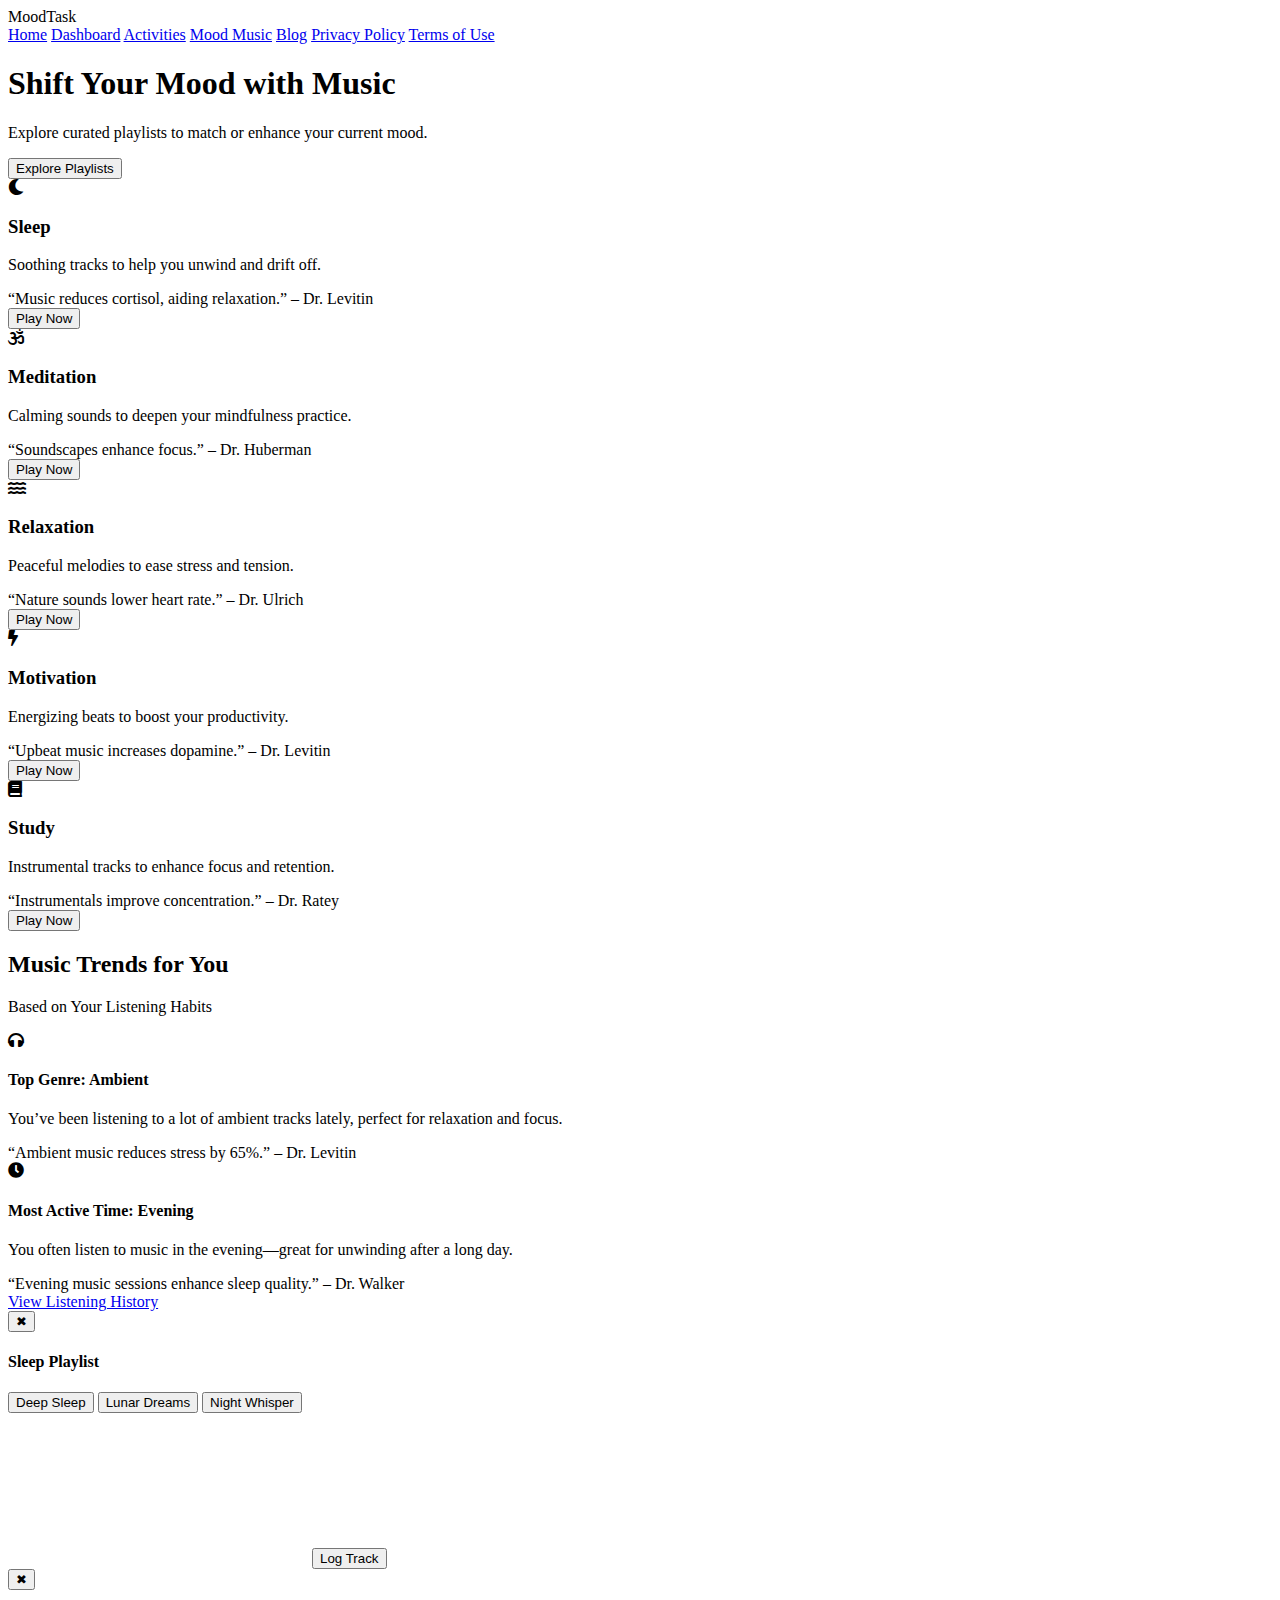
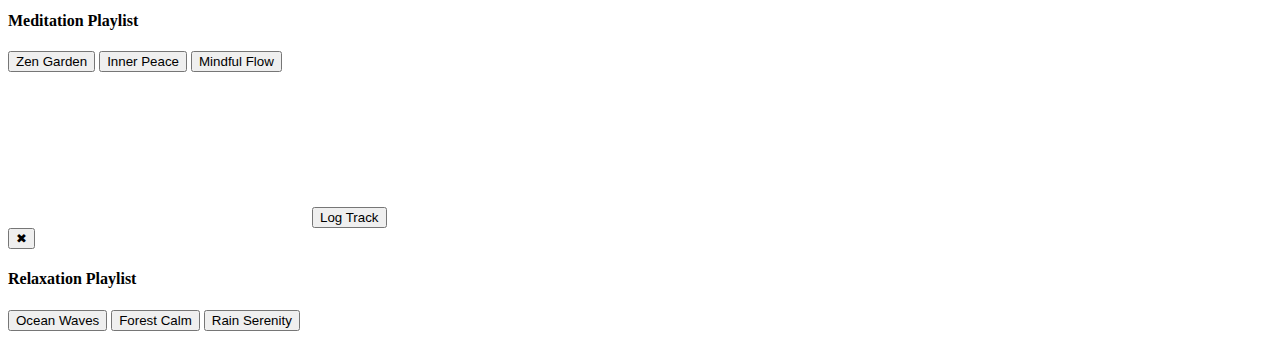
<file: music.html>
<!DOCTYPE html>
<html lang="en">
<head>
    <meta charset="UTF-8">
    <meta name="viewport" content="width=device-width, initial-scale=1.0">
    <meta name="description" content="MoodTask Mood Music - Listen to curated playlists to match or shift your mood.">
    <meta name="keywords" content="MoodTask, mood music, playlists, emotional well-being, relaxation, motivation">
    <meta name="robots" content="index, follow">
    <meta name="author" content="MoodTask">
    <meta property="og:title" content="MoodTask - Mood Music">
    <meta property="og:description" content="Listen to curated playlists to match or shift your mood with MoodTask.">
    <meta property="og:image" content="https://moodtask14.github.io/home-chrome-512x512.png">
    <meta property="og:url" content="https://moodtask14.github.io/music.html">
    <meta property="og:type" content="website">
    <title>MoodTask - Mood Music</title>
    <link rel="icon" type="image/x-icon" href="favicon.ico">
    <link rel="apple-touch-icon" href="apple-touch-icon.png">
    <link href="https://fonts.googleapis.com/css2?family=Poppins:wght@300;400;500;600;700&display=swap" rel="stylesheet">
    <link rel="stylesheet" href="https://cdnjs.cloudflare.com/ajax/libs/font-awesome/5.15.4/css/all.min.css">
    <link rel="stylesheet" href="styles.css">
    <script defer src="script.js"></script>
</head>
<body>
    <div class="nav-bar">
        <div class="logo">MoodTask</div>
        <div class="nav-links">
            <a href="index.html">Home</a>
            <a href="calendar.html">Dashboard</a>
            <a href="activities.html">Activities</a>
            <a href="music.html" class="active">Mood Music</a>
            <a href="blog.html">Blog</a>
            <a href="privacy.html">Privacy Policy</a>
            <a href="terms.html">Terms of Use</a>
        </div>
    </div>
    <div class="main-content fade-in">
        <div class="hero">
            <h1>Shift Your Mood with Music</h1>
            <p>Explore curated playlists to match or enhance your current mood.</p>
            <button class="music-button" id="musicButton" tabindex="0" aria-label="Explore music playlists">Explore Playlists</button>
            <div class="music-grid" id="musicGrid">
                <div class="music-card" onclick="openPopup('sleep')" tabindex="0" aria-label="Sleep music playlist">
                    <i class="fas fa-moon" aria-hidden="true"></i>
                    <h3>Sleep</h3>
                    <p>Soothing tracks to help you unwind and drift off.</p>
                    <div class="insight">“Music reduces cortisol, aiding relaxation.” – Dr. Levitin</div>
                    <button class="play-button">Play Now</button>
                </div>
                <div class="music-card" onclick="openPopup('meditation')" tabindex="0" aria-label="Meditation music playlist">
                    <i class="fas fa-om" aria-hidden="true"></i>
                    <h3>Meditation</h3>
                    <p>Calming sounds to deepen your mindfulness practice.</p>
                    <div class="insight">“Soundscapes enhance focus.” – Dr. Huberman</div>
                    <button class="play-button">Play Now</button>
                </div>
                <div class="music-card" onclick="openPopup('relaxation')" tabindex="0" aria-label="Relaxation music playlist">
                    <i class="fas fa-water" aria-hidden="true"></i>
                    <h3>Relaxation</h3>
                    <p>Peaceful melodies to ease stress and tension.</p>
                    <div class="insight">“Nature sounds lower heart rate.” – Dr. Ulrich</div>
                    <button class="play-button">Play Now</button>
                </div>
                <div class="music-card" onclick="openPopup('motivation')" tabindex="0" aria-label="Motivation music playlist">
                    <i class="fas fa-bolt" aria-hidden="true"></i>
                    <h3>Motivation</h3>
                    <p>Energizing beats to boost your productivity.</p>
                    <div class="insight">“Upbeat music increases dopamine.” – Dr. Levitin</div>
                    <button class="play-button">Play Now</button>
                </div>
                <div class="music-card" onclick="openPopup('study')" tabindex="0" aria-label="Study music playlist">
                    <i class="fas fa-book" aria-hidden="true"></i>
                    <h3>Study</h3>
                    <p>Instrumental tracks to enhance focus and retention.</p>
                    <div class="insight">“Instrumentals improve concentration.” – Dr. Ratey</div>
                    <button class="play-button">Play Now</button>
                </div>
            </div>
            <div class="music-summary" id="musicSummary">
                <div class="header">
                    <h2>Music Trends for You</h2>
                    <p>Based on Your Listening Habits</p>
                </div>
                <div class="trend">
                    <i class="fas fa-headphones" aria-hidden="true"></i>
                    <div>
                        <h4>Top Genre: Ambient</h4>
                        <p>You’ve been listening to a lot of ambient tracks lately, perfect for relaxation and focus.</p>
                        <div class="insight">“Ambient music reduces stress by 65%.” – Dr. Levitin</div>
                    </div>
                </div>
                <div class="trend">
                    <i class="fas fa-clock" aria-hidden="true"></i>
                    <div>
                        <h4>Most Active Time: Evening</h4>
                        <p>You often listen to music in the evening—great for unwinding after a long day.</p>
                        <div class="insight">“Evening music sessions enhance sleep quality.” – Dr. Walker</div>
                    </div>
                </div>
                <a href="calendar.html" class="cta-button">View Listening History</a>
            </div>
            <div class="popup" id="sleep-popup">
                <div class="popup-content">
                    <button class="close-button" onclick="closePopup('sleep')" aria-label="Close sleep playlist popup">✖</button>
                    <h4>Sleep Playlist</h4>
                    <div class="track-tiles" id="sleep-tiles">
                        <button class="track-tile sleep-type" onclick="playTrack('sleep', 'dQw4w9WgXcQ', 'Deep Sleep')">Deep Sleep</button>
                        <button class="track-tile sleep-type" onclick="playTrack('sleep', '5qap5aO4i9A', 'Lunar Dreams')">Lunar Dreams</button>
                        <button class="track-tile sleep-type" onclick="playTrack('sleep', 'zLTLz0N3Th0', 'Night Whisper')">Night Whisper</button>
                    </div>
                    <button class="action-button" style="display: none;" id="sleep-back" onclick="backToTracks('sleep')" aria-label="Back to sleep tracks">Back to Tracks</button>
                    <iframe class="video-player" id="sleep-player" frameborder="0" allowfullscreen></iframe>
                    <button class="log-button" onclick="logTrack('sleep', 'Sleep Track')">Log Track</button>
                </div>
            </div>
            <div class="popup" id="meditation-popup">
                <div class="popup-content">
                    <button class="close-button" onclick="closePopup('meditation')" aria-label="Close meditation playlist popup">✖</button>
                    <h4>Meditation Playlist</h4>
                    <div class="track-tiles" id="meditation-tiles">
                        <button class="track-tile meditation-type" onclick="playTrack('meditation', 'y8YvS7zWVf0', 'Zen Garden')">Zen Garden</button>
                        <button class="track-tile meditation-type" onclick="playTrack('meditation', 'kM9Y4o1mMmo', 'Inner Peace')">Inner Peace</button>
                        <button class="track-tile meditation-type" onclick="playTrack('meditation', 'rW6vS5aX0dA', 'Mindful Flow')">Mindful Flow</button>
                    </div>
                    <button class="action-button" style="display: none;" id="meditation-back" onclick="backToTracks('meditation')" aria-label="Back to meditation tracks">Back to Tracks</button>
                    <iframe class="video-player" id="meditation-player" frameborder="0" allowfullscreen></iframe>
                    <button class="log-button" onclick="logTrack('meditation', 'Meditation Track')">Log Track</button>
                </div>
            </div>
            <div class="popup" id="relaxation-popup">
                <div class="popup-content">
                    <button class="close-button" onclick="closePopup('relaxation')" aria-label="Close relaxation playlist popup">✖</button>
                    <h4>Relaxation Playlist</h4>
                    <div class="track-tiles" id="relaxation-tiles">
                        <button class="track-tile relaxation-type" onclick="playTrack('relaxation', 'zLTLz0N3Th0', 'Ocean Waves')">Ocean Waves</button>
                        <button class="track-tile relaxation-type" onclick="playTrack('relaxation', '5qap5aO4i9A', 'Forest Calm')">Forest Calm</button>
                        <button class="track-tile relaxation-type" onclick="playTrack('relaxation', 'dQw4w9WgXcQ', 'Rain Serenity')">Rain Serenity</button>
                    </div>
                    <button class
</file>
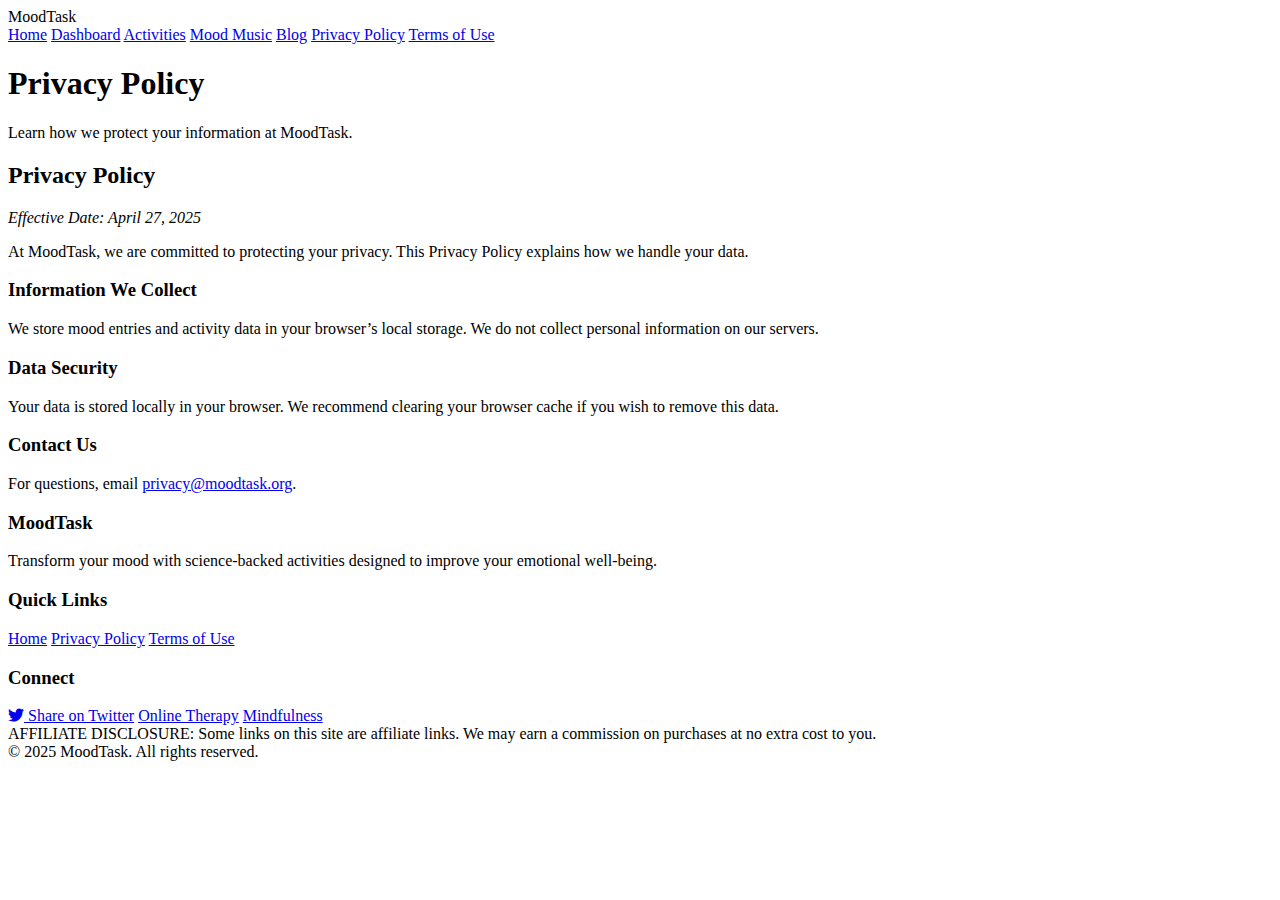
<file: privacy.html>
<!DOCTYPE html>
<html lang="en">
<head>
    <meta charset="UTF-8">
    <meta name="viewport" content="width=device-width, initial-scale=1.0">
    <meta name="description" content="MoodTask Privacy Policy: Learn how we collect, use, and protect your personal information.">
    <meta name="keywords" content="MoodTask, privacy policy, data protection, mental health">
    <meta name="robots" content="index, follow">
    <meta name="author" content="MoodTask">
    <title>MoodTask - Privacy Policy</title>
    <link rel="apple-touch-icon" sizes="180x180" href="/apple-touch-icon.png">
    <link rel="icon" type="image/png" sizes="32x32" href="/favicon-32x32.png">
    <link rel="icon" type="image/png" sizes="16x16" href="/favicon-16x16.png">
    <link rel="manifest" href="/site.webmanifest">
    <link href="https://fonts.googleapis.com/css2?family=Poppins:wght@300;400;500;600;700&display=swap" rel="stylesheet">
    <link rel="stylesheet" href="https://cdnjs.cloudflare.com/ajax/libs/font-awesome/5.15.4/css/all.min.css">
    <link rel="stylesheet" href="styles.css">
</head>
<body>
    <div class="nav-bar">
        <div class="logo">MoodTask</div>
        <div class="nav-links">
            <a href="index.html">Home</a>
            <a href="calendar.html">Dashboard</a>
            <a href="activities.html">Activities</a>
            <a href="music.html">Mood Music</a>
            <a href="blog.html">Blog</a>
            <a href="privacy.html" class="active">Privacy Policy</a>
            <a href="terms.html">Terms of Use</a>
        </div>
    </div>
    <div class="main-content fade-in">
        <div class="hero">
            <h1>Privacy Policy</h1>
            <p>Learn how we protect your information at MoodTask.</p>
        </div>
        <div class="container">
            <div class="policy-section">
                <h2 class="section-heading">Privacy Policy</h2>
                <p><em>Effective Date: April 27, 2025</em></p>
                <p>At MoodTask, we are committed to protecting your privacy. This Privacy Policy explains how we handle your data.</p>
                <h3>Information We Collect</h3>
                <p>We store mood entries and activity data in your browser’s local storage. We do not collect personal information on our servers.</p>
                <h3>Data Security</h3>
                <p>Your data is stored locally in your browser. We recommend clearing your browser cache if you wish to remove this data.</p>
                <h3>Contact Us</h3>
                <p>For questions, email <a href="mailto:privacy@moodtask.org">privacy@moodtask.org</a>.</p>
            </div>
        </div>
        <div class="footer">
            <div>
                <h3>MoodTask</h3>
                <p>Transform your mood with science-backed activities designed to improve your emotional well-being.</p>
            </div>
            <div>
                <h3>Quick Links</h3>
                <a href="index.html">Home</a>
                <a href="privacy.html">Privacy Policy</a>
                <a href="terms.html">Terms of Use</a>
            </div>
            <div class="connect">
                <h3>Connect</h3>
                <a href="https://twitter.com/share?url=https://aifuture180.github.io/MoodTask14/"><i class="fab fa-twitter"></i> Share on Twitter</a>
                <a href="https://www.online-therapy.com/" class="therapy">Online Therapy</a>
                <a href="https://www.mindfulness.com/" class="mindfulness">Mindfulness</a>
            </div>
            <div class="affiliate-note">
                AFFILIATE DISCLOSURE: Some links on this site are affiliate links. We may earn a commission on purchases at no extra cost to you.<br>
                © 2025 MoodTask. All rights reserved.
            </div>
        </div>
    </div>
    <script defer src="script.js"></script>
</body>
</html>
</file>
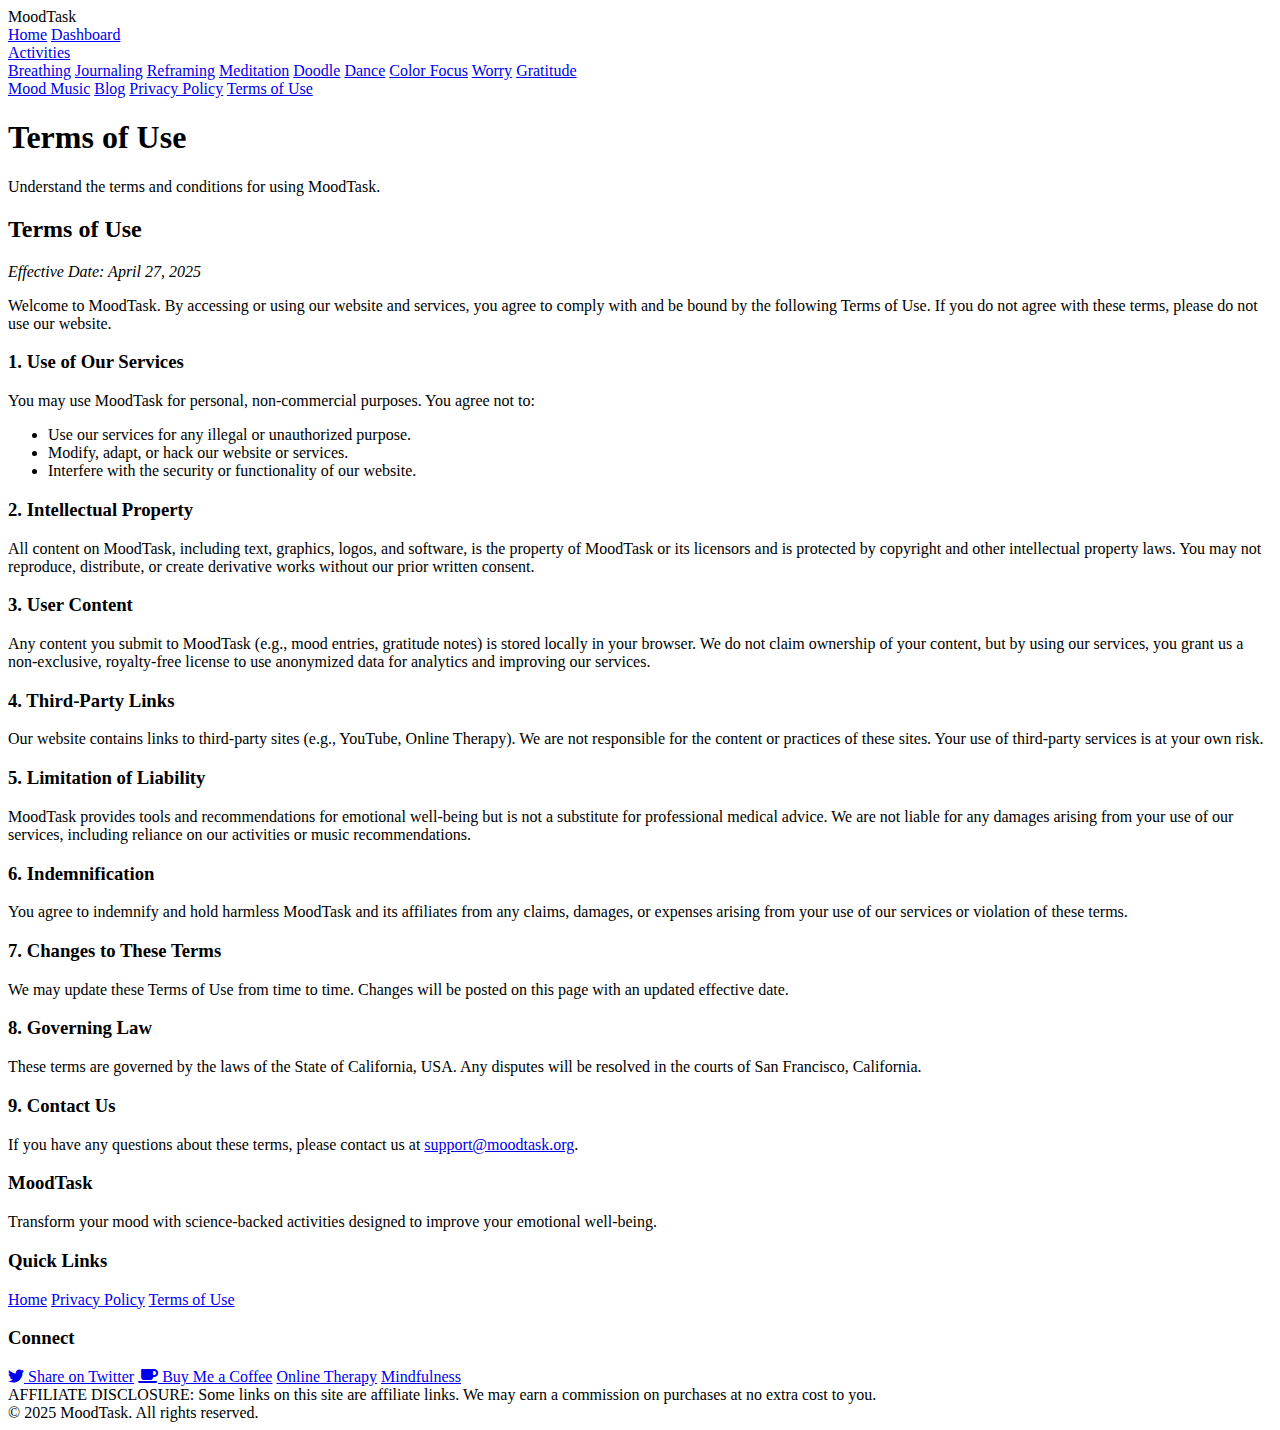
<file: terms.html>
<!DOCTYPE html>
<html lang="en">
<head>
    <meta charset="UTF-8">
    <meta name="viewport" content="width=device-width, initial-scale=1.0">
    <meta name="description" content="MoodTask Terms of Use: Understand the terms and conditions for using our website and services.">
    <meta name="keywords" content="MoodTask, terms of use, legal, mental health">
    <meta name="robots" content="index, follow">
    <meta name="author" content="MoodTask">
    <title>MoodTask - Terms of Use</title>
    <link rel="apple-touch-icon" sizes="180x180" href="/apple-touch-icon.png">
    <link rel="icon" type="image/png" sizes="32x32" href="/favicon-32x32.png">
    <link rel="icon" type="image/png" sizes="16x16" href="/favicon-16x16.png">
    <link rel="manifest" href="/site.webmanifest">
    <link href="https://fonts.googleapis.com/css2?family=Poppins:wght@300;400;500;600;700&display=swap" rel="stylesheet">
    <link rel="stylesheet" href="https://cdnjs.cloudflare.com/ajax/libs/font-awesome/5.15.4/css/all.min.css">
    <link rel="stylesheet" href="styles.css">
</head>
<body>
    <div class="nav-bar">
        <div class="logo">MoodTask</div>
        <div class="nav-links">
            <a href="index.html">Home</a>
            <a href="calendar.html">Dashboard</a>
            <div class="dropdown">
                <a href="activities.html">Activities</a>
                <div class="dropdown-content">
                    <a href="activities.html#breathing">Breathing</a>
                    <a href="activities.html#journaling">Journaling</a>
                    <a href="activities.html#reframing">Reframing</a>
                    <a href="activities.html#meditation">Meditation</a>
                    <a href="activities.html#doodle">Doodle</a>
                    <a href="activities.html#dance">Dance</a>
                    <a href="activities.html#color-focus">Color Focus</a>
                    <a href="activities.html#worry">Worry</a>
                    <a href="activities.html#gratitude">Gratitude</a>
                </div>
            </div>
            <a href="music.html">Mood Music</a>
            <a href="blog.html">Blog</a>
            <a href="privacy.html">Privacy Policy</a>
            <a href="terms.html" class="active">Terms of Use</a>
        </div>
    </div>
    <div class="main-content fade-in">
        <div class="hero">
            <h1>Terms of Use</h1>
            <p>Understand the terms and conditions for using MoodTask.</p>
        </div>
        <div class="container">
            <div class="terms-section">
                <h2 class="section-heading">Terms of Use</h2>
                <p><em>Effective Date: April 27, 2025</em></p>
                <p>Welcome to MoodTask. By accessing or using our website and services, you agree to comply with and be bound by the following Terms of Use. If you do not agree with these terms, please do not use our website.</p>

                <h3>1. Use of Our Services</h3>
                <p>You may use MoodTask for personal, non-commercial purposes. You agree not to:</p>
                <ul>
                    <li>Use our services for any illegal or unauthorized purpose.</li>
                    <li>Modify, adapt, or hack our website or services.</li>
                    <li>Interfere with the security or functionality of our website.</li>
                </ul>

                <h3>2. Intellectual Property</h3>
                <p>All content on MoodTask, including text, graphics, logos, and software, is the property of MoodTask or its licensors and is protected by copyright and other intellectual property laws. You may not reproduce, distribute, or create derivative works without our prior written consent.</p>

                <h3>3. User Content</h3>
                <p>Any content you submit to MoodTask (e.g., mood entries, gratitude notes) is stored locally in your browser. We do not claim ownership of your content, but by using our services, you grant us a non-exclusive, royalty-free license to use anonymized data for analytics and improving our services.</p>

                <h3>4. Third-Party Links</h3>
                <p>Our website contains links to third-party sites (e.g., YouTube, Online Therapy). We are not responsible for the content or practices of these sites. Your use of third-party services is at your own risk.</p>

                <h3>5. Limitation of Liability</h3>
                <p>MoodTask provides tools and recommendations for emotional well-being but is not a substitute for professional medical advice. We are not liable for any damages arising from your use of our services, including reliance on our activities or music recommendations.</p>

                <h3>6. Indemnification</h3>
                <p>You agree to indemnify and hold harmless MoodTask and its affiliates from any claims, damages, or expenses arising from your use of our services or violation of these terms.</p>

                <h3>7. Changes to These Terms</h3>
                <p>We may update these Terms of Use from time to time. Changes will be posted on this page with an updated effective date.</p>

                <h3>8. Governing Law</h3>
                <p>These terms are governed by the laws of the State of California, USA. Any disputes will be resolved in the courts of San Francisco, California.</p>

                <h3>9. Contact Us</h3>
                <p>If you have any questions about these terms, please contact us at <a href="mailto:support@moodtask.org">support@moodtask.org</a>.</p>
            </div>
        </div>
        <div class="footer">
            <div>
                <h3>MoodTask</h3>
                <p>Transform your mood with science-backed activities designed to improve your emotional well-being.</p>
            </div>
            <div>
                <h3>Quick Links</h3>
                <a href="index.html">Home</a>
                <a href="privacy.html">Privacy Policy</a>
                <a href="terms.html">Terms of Use</a>
            </div>
            <div class="connect">
                <h3>Connect</h3>
                <a href="https://twitter.com/share?url=https://moodtask.org"><i class="fab fa-twitter"></i> Share on Twitter</a>
                <a href="https://www.buymeacoffee.com/moodtask" class="coffee"><i class="fas fa-coffee"></i> Buy Me a Coffee</a>
                <a href="https://www.online-therapy.com/?aff_id=12345" class="therapy">Online Therapy</a>
                <a href="https://www.mindfulness.com/?aff_id=67890" class="mindfulness">Mindfulness</a>
            </div>
            <div class="affiliate-note">
                AFFILIATE DISCLOSURE: Some links on this site are affiliate links. We may earn a commission on purchases at no extra cost to you.<br>
                © 2025 MoodTask. All rights reserved.
            </div>
        </div>
    </div>
    <script defer src="script.js"></script>
</body>
</html>
</file>
<file: styles.css>

</file>
